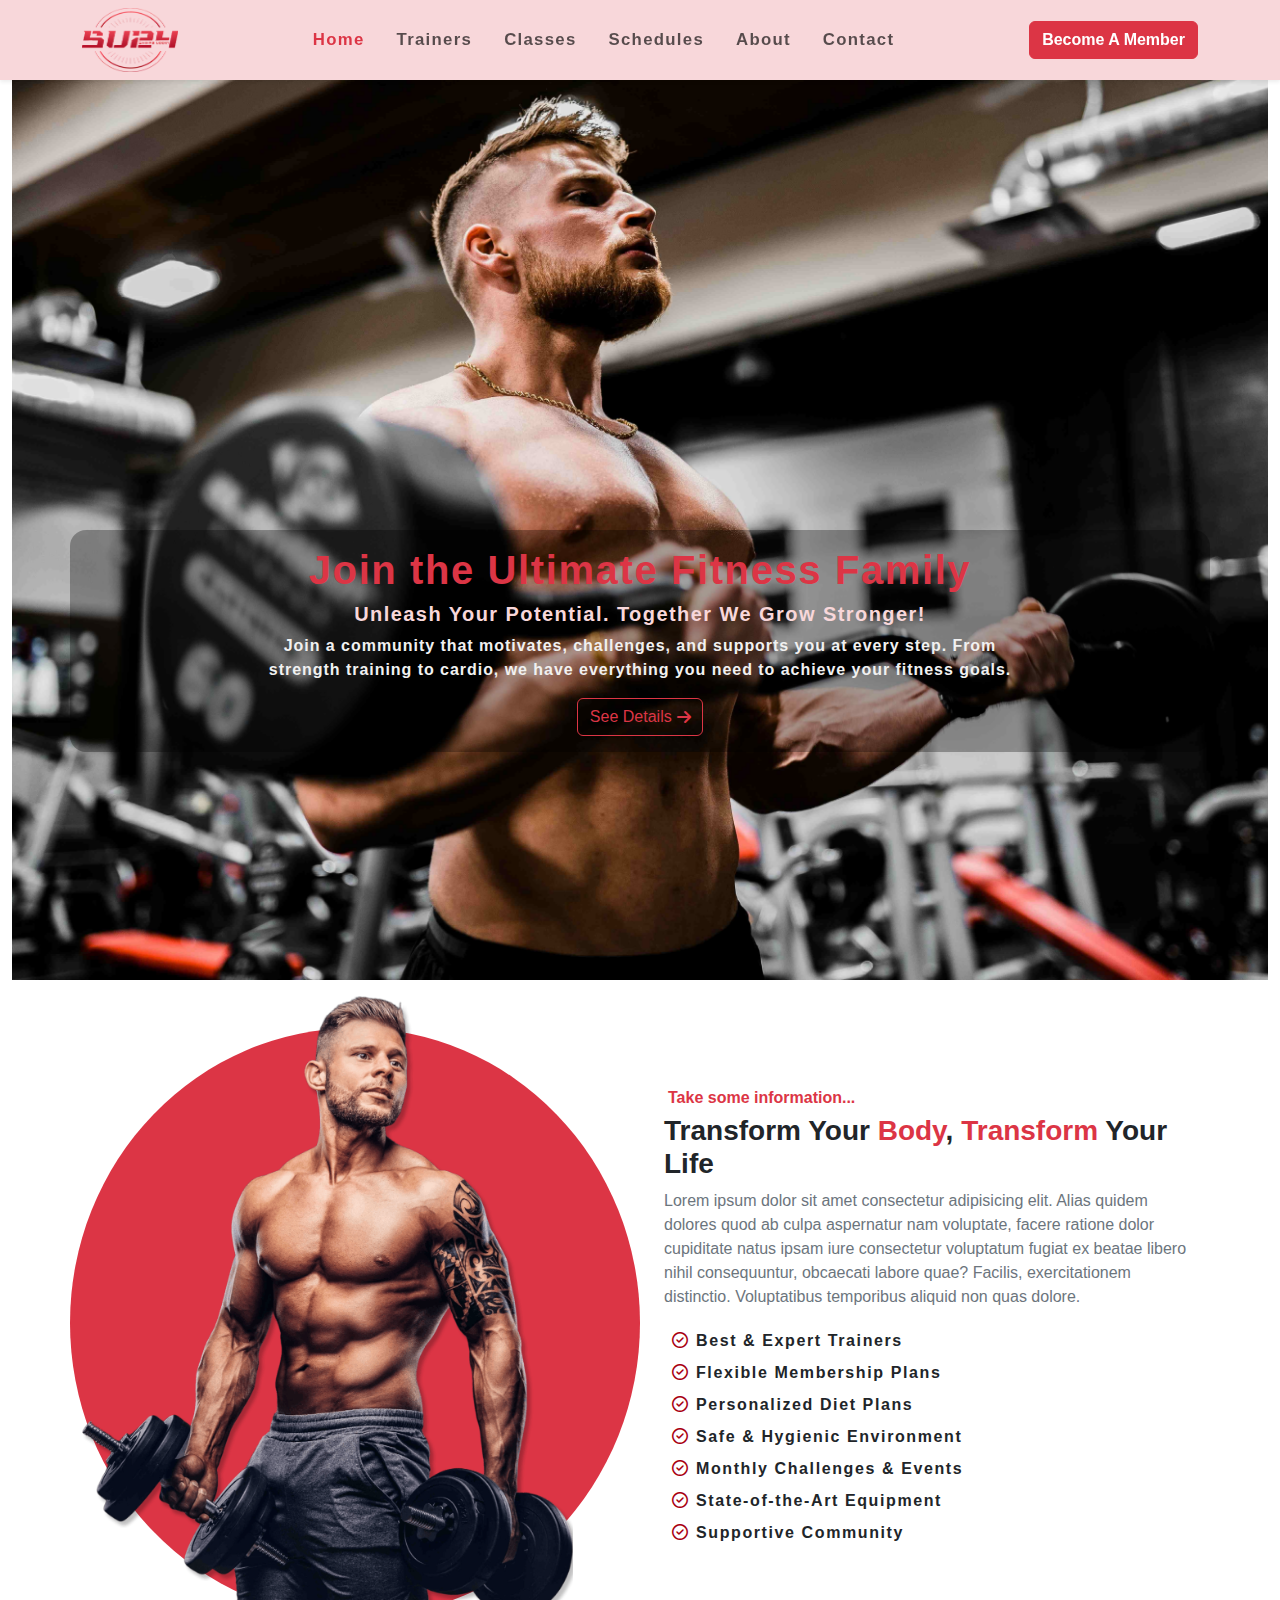
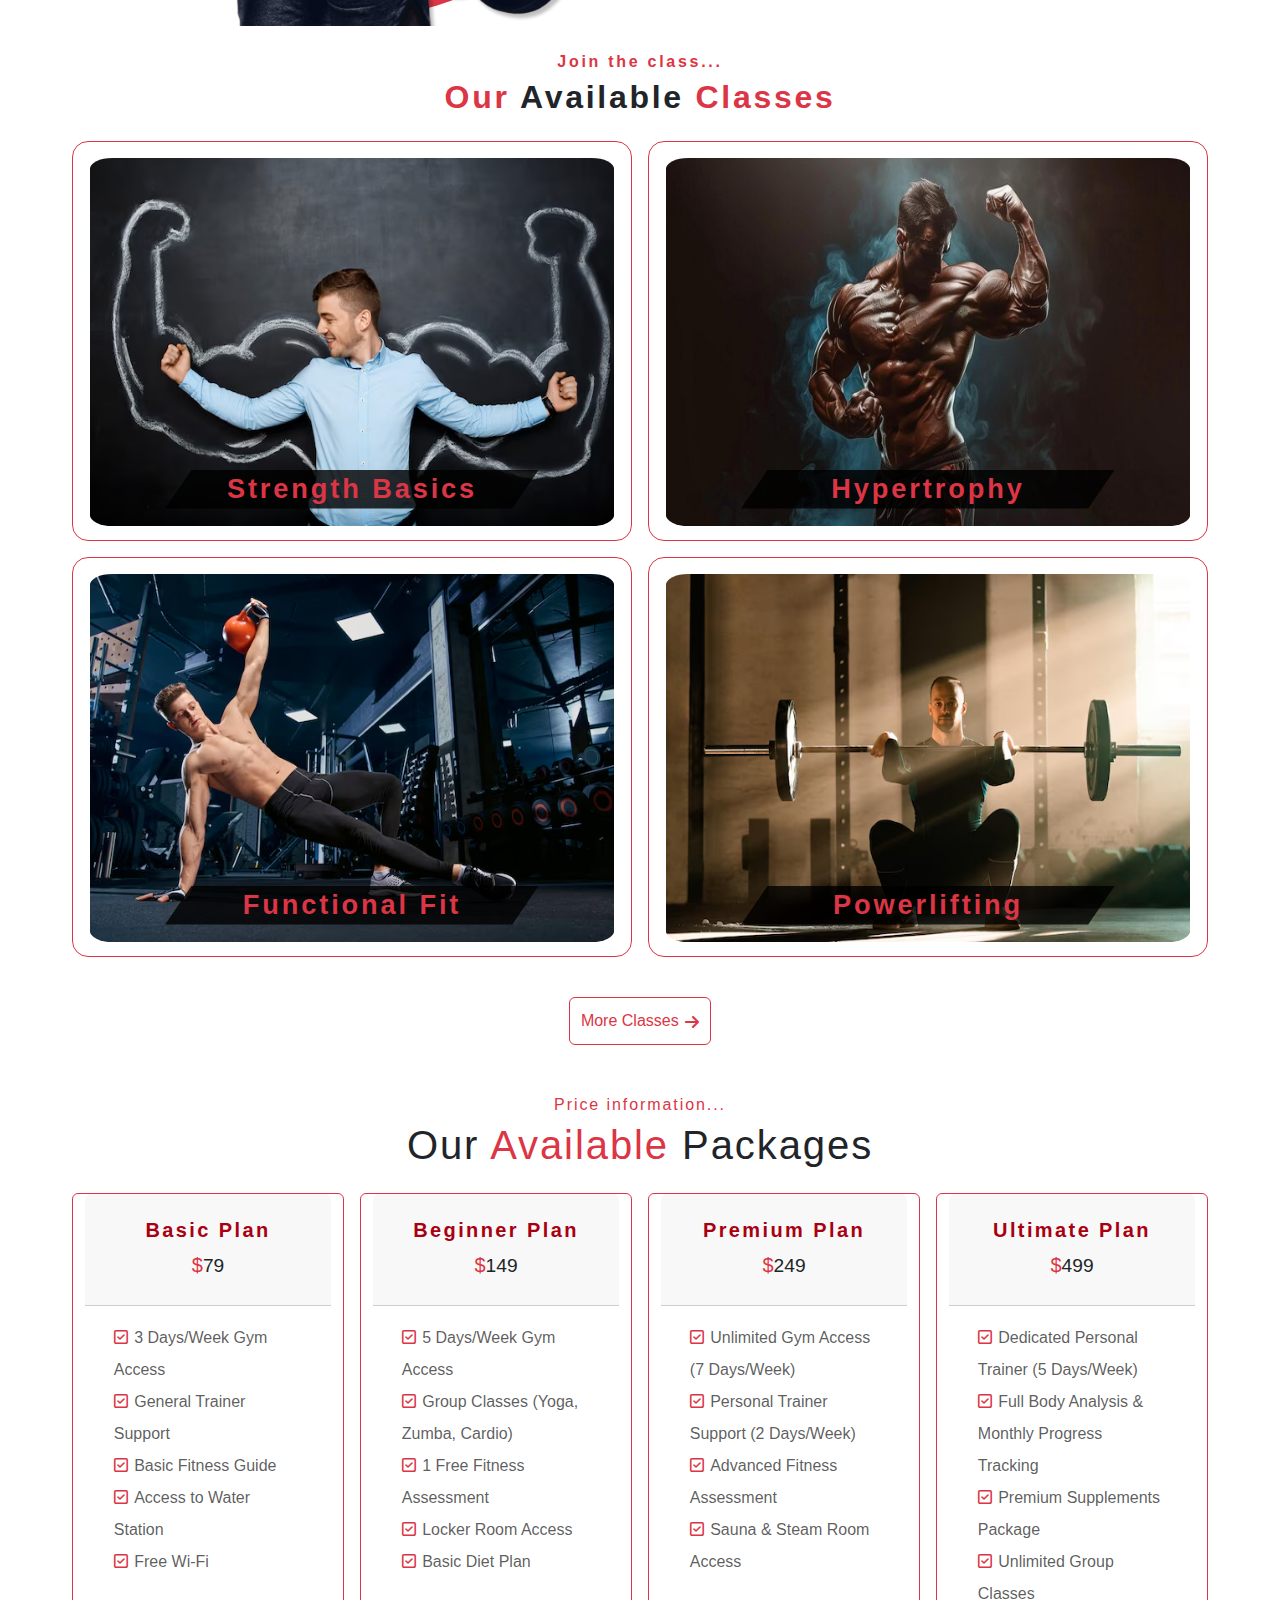
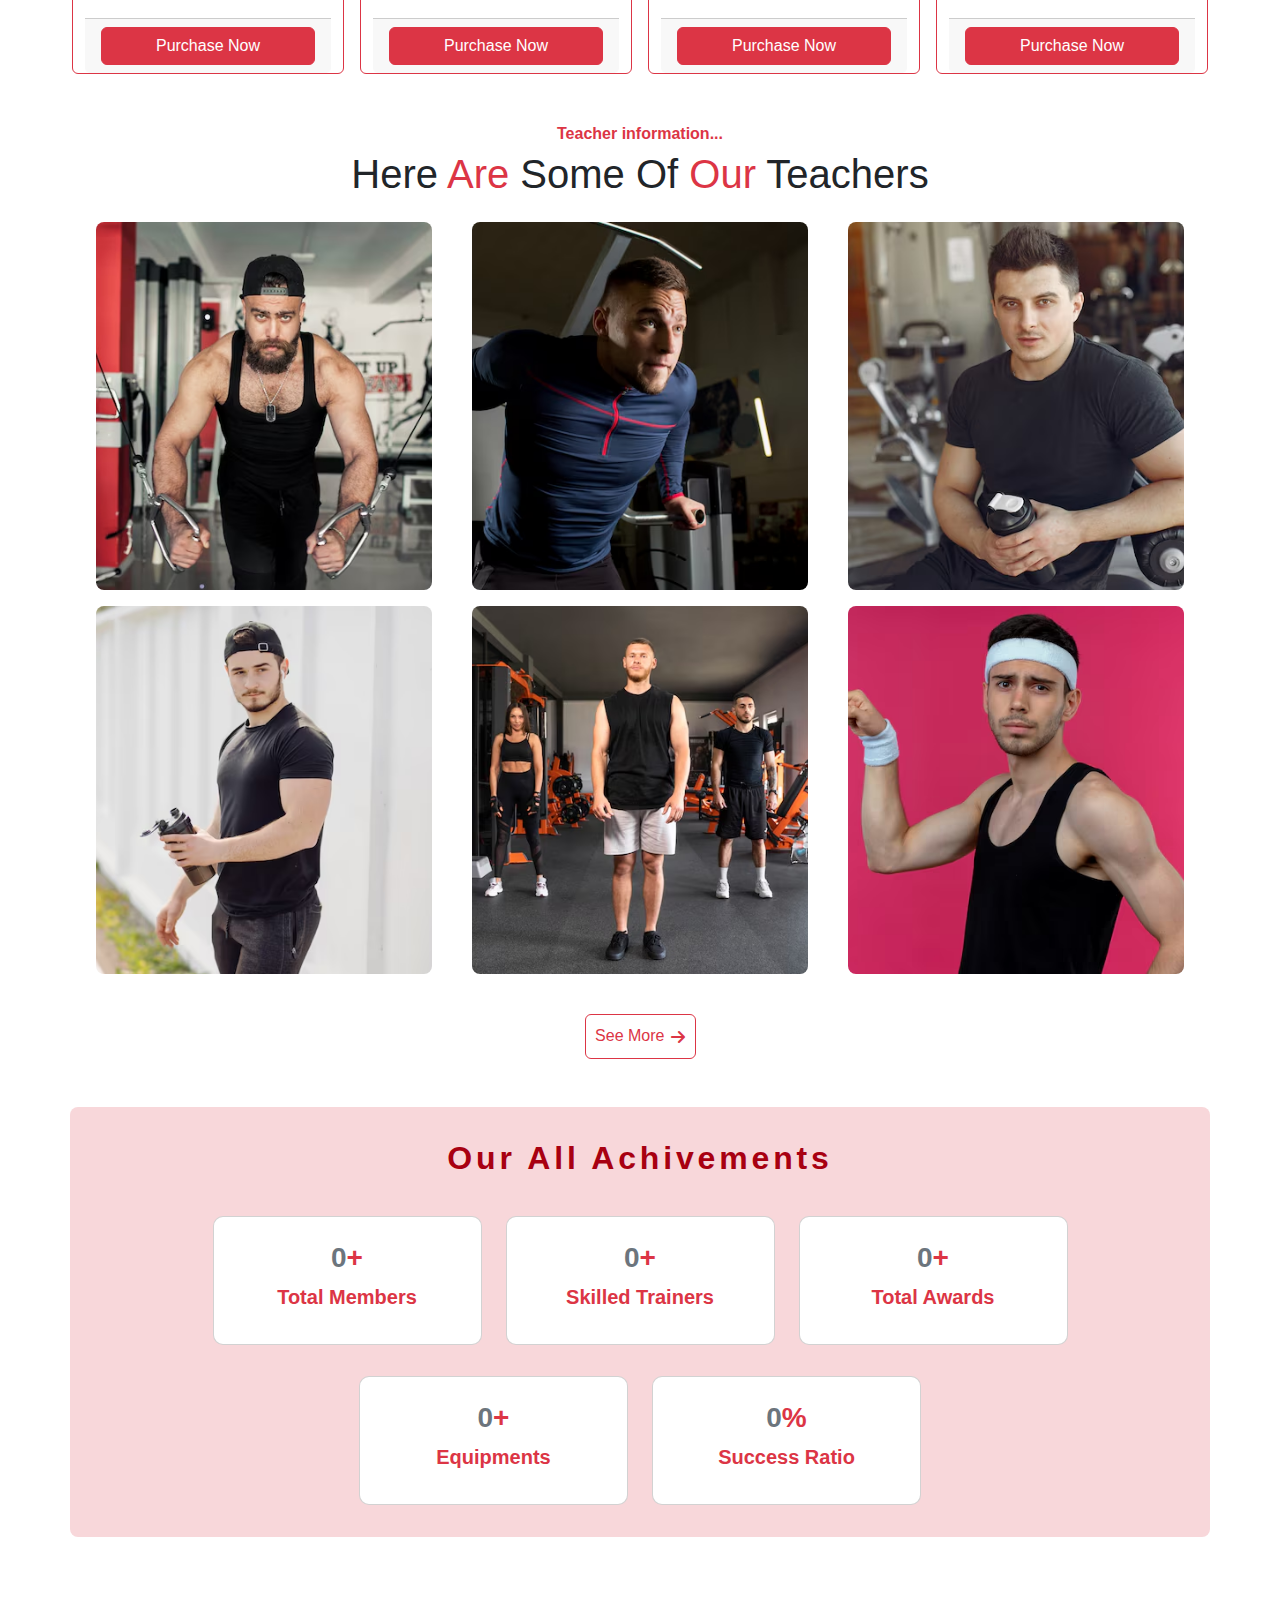
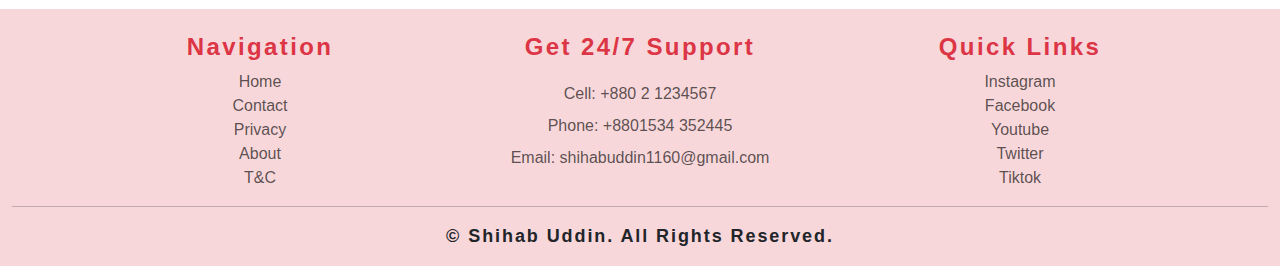
<file: index.html>
<!DOCTYPE html>
<html lang="en">

<head>
    <meta charset="UTF-8">
    <meta name="viewport" content="width=device-width, initial-scale=1.0">
    <title>Gym And Fitness Web Template</title>
    <!-- favicon -->
    <link rel="icon" href="assets/img/favicon/favicon-red.png">
    <!-- bootstrap css -->
    <link rel="stylesheet" href="assets/css/bootstrap.css">
    <!-- fontawesome -->
    <link rel="stylesheet" href="https://cdnjs.cloudflare.com/ajax/libs/font-awesome/6.7.2/css/all.min.css">
    <!-- my style  -->
    <link rel="stylesheet" href="assets/css/style.css">
    <!-- my responsive style  -->
    <link rel="stylesheet" href="assets/css/responsive.css">
</head>

<body>

    <!-- Navbar -->

    <header class="main-nav container-fluid">
        <nav class="navbar navbar-expand-lg fixed-top shadow-sm text-center bg-danger-subtle text-secondary">
            <div class="container">
                <!-- brand logo -->
                <div class="brand">
                    <a href="index.html">
                        <img src="assets/img/logo/logo-red.png" alt="" class="logo img-fluid"
                            style="height: 4rem; width: 6rem;">
                    </a>
                </div>
                <!-- toggle button  -->
                <button class="navbar-toggler" type="button" data-bs-target="#navbar" data-bs-toggle="collapse">
                    <i class="fa-solid fa-bars"></i>
                </button>
                <!-- toggle collapse  -->
                <div class="collapse navbar-collapse" id="navbar">
                    <ul class="navbar-nav mx-auto gap-3">
                        <li class="nav-item">
                            <a href="index.html" class="nav-link fw-bold active">Home</a>
                        </li>
                        <li class="nav-item">
                            <a href="trainers.html" class="nav-link fw-bold">Trainers</a>
                        </li>
                        <li class="nav-item">
                            <a href="classes.html" class="nav-link fw-bold">Classes</a>
                        </li>
                        <li class="nav-item">
                            <a href="schedules.html" class="nav-link fw-bold">Schedules</a>
                        </li>
                        <li class="nav-item">
                            <a href="about.html" class="nav-link fw-bold">About</a>
                        </li>
                        <li class="nav-item">
                            <a href="contact.html" class="nav-link fw-bold">Contact</a>
                        </li>
                    </ul>
                    <!-- membership button  -->
                    <div class="button">
                        <a href="#" class="btn btn-danger fw-bold">Become A Member</a>
                    </div>
                </div>
            </div>
        </nav>
    </header>

    <!-- Welcome Section  -->

    <Section class="welcome container-fluid">
        <div class="image">
            <img class="img-fluid" src="assets/img/welcome/image.jpg" alt="">
        </div>
        <div class="content container text-center">
            <h1 class="title">Join the Ultimate Fitness Family</h1>
            <h5 class="subtitle">Unleash Your Potential. Together We Grow Stronger!</h5>
            <p class="description">Join a community that motivates, challenges, and supports you at every step. From
                strength training to cardio, we have everything you need to achieve your fitness goals.</p>
            <div class="button">
                <a href="#" class="btn btn-outline-danger">See Details <i class="fa-solid fa-arrow-right"></i></a>
            </div>
        </div>
    </Section>

    <!-- info section  -->

    <section class="info">
        <div class="container">
            <div class="row align-items-center ">
                <div class="image col-lg-6">
                    <img src="assets/img/info/info.png" alt="" class="img-fluid">
                </div>
                <div class="content col-lg-6 ps-4">
                    <p class="subtitle text-danger fw-bold m-1">Take some information...</p>
                    <h3 class="title fw-bold">Transform Your <span class="text-danger">Body</span>,<span
                            class="text-danger"> Transform</span> Your Life</h3>
                    <p class="description text-secondary">Lorem ipsum dolor sit amet consectetur adipisicing elit. Alias
                        quidem dolores quod ab culpa aspernatur nam voluptate, facere ratione dolor cupiditate natus
                        ipsam iure consectetur voluptatum fugiat ex beatae libero nihil consequuntur, obcaecati labore
                        quae? Facilis, exercitationem distinctio. Voluptatibus temporibus aliquid non quas dolore.</p>
                    <div class="list-area">
                        <ul class="list ps-2">
                            <li class="list-item"><i class="fa-regular fa-circle-check"></i>Best & Expert Trainers</li>
                            <li class="list-item"><i class="fa-regular fa-circle-check"></i>Flexible Membership Plans
                            </li>
                            <li class="list-item"><i class="fa-regular fa-circle-check"></i>Personalized Diet Plans</li>
                            <li class="list-item"><i class="fa-regular fa-circle-check"></i>Safe & Hygienic Environment
                            </li>
                            <li class="list-item"><i class="fa-regular fa-circle-check"></i>Monthly Challenges & Events
                            </li>
                            <li class="list-item"><i class="fa-regular fa-circle-check"></i>State-of-the-Art Equipment
                            </li>
                            <li class="list-item"><i class="fa-regular fa-circle-check"></i>Supportive Community</li>
                        </ul>
                    </div>
                </div>
            </div>
        </div>
    </section>

    <!-- Classes Section -->

    <section class="classes container mb-5 text-center">
        <p class="subtitle m-1 fw-bold text-danger">Join the class...</p>
        <h2 class="title fw-bold mb-4"><span class="text-danger">Our</span> Available <span
                class="text-danger">Classes</span></h2>
        <div class="row justify-content-center text-center gap-3">
            <div class="box col-lg-5">
                <img class="img-fluid" src="assets/img/classes/image1.png" alt="">
                <h5 class="name">Strength Basics</h5>
            </div>
            <div class="box col-lg-5">
                <img class="img-fluid" src="assets/img/classes/image2.png" alt="">
                <h5 class="name">Hypertrophy</h5>
            </div>
            <div class="box col-lg-5">
                <img class="img-fluid" src="assets/img/classes/image3.png" alt="">
                <h5 class="name">Functional Fit</h5>
            </div>
            <div class="box col-lg-5">
                <img class="img-fluid" src="assets/img/classes/image4.png" alt="">
                <h5 class="name">Powerlifting</h5>
            </div>
            <div class="button mt-4">
                <a href="classes.html" class="btn btn-outline-danger">More Classes <i
                        class="fa-solid fa-arrow-right"></i></a>
            </div>
        </div>
    </section>

    <!-- price section -->

    <section class="price container">
        <p class="subtitle text-danger text-center m-1">Price information...</p>
        <h1 class="title text-center mb-4">Our <span class="text-danger">Available</span> Packages</h1>
        <div class="row justify-content-center gap-3">
            <div class="card col-lg-2">
                <div class="card-header text-center">
                    <h5 class="title">Basic Plan</h5>
                    <p class="amount"><span class="text-danger fs-5">$</span>79</p>
                </div>
                <div class="card-body">
                    <ul class="list">
                        <li class="list-item"><i class="fa-regular fa-square-check"></i>3 Days/Week Gym Access</li>
                        <li class="list-item"><i class="fa-regular fa-square-check"></i>General Trainer Support</li>
                        <li class="list-item"><i class="fa-regular fa-square-check"></i>Basic Fitness Guide</li>
                        <li class="list-item"><i class="fa-regular fa-square-check"></i>Access to Water Station</li>
                        <li class="list-item"><i class="fa-regular fa-square-check"></i>Free Wi-Fi</li>
                    </ul>
                </div>
                <div class="card-footer">
                    <a href="#" class="btn btn-danger d-flex">Purchase Now</a>
                </div>
            </div>
            <div class="card col-lg-2">
                <div class="card-header text-center">
                    <h5 class="title">Beginner Plan</h5>
                    <p class="amount"><span class="text-danger fs-5">$</span>149</p>
                </div>
                <div class="card-body">
                    <ul class="list">
                        <li class="list-item"><i class="fa-regular fa-square-check"></i>5 Days/Week Gym Access</li>
                        <li class="list-item"><i class="fa-regular fa-square-check"></i>Group Classes (Yoga, Zumba,
                            Cardio)</li>
                        <li class="list-item"><i class="fa-regular fa-square-check"></i>1 Free Fitness Assessment</li>
                        <li class="list-item"><i class="fa-regular fa-square-check"></i>Locker Room Access</li>
                        <li class="list-item"><i class="fa-regular fa-square-check"></i>Basic Diet Plan</li>
                    </ul>
                </div>
                <div class="card-footer">
                    <a href="#" class="btn btn-danger d-flex">Purchase Now</a>
                </div>
            </div>
            <div class="card col-lg-2">
                <div class="card-header text-center">
                    <h5 class="title">Premium Plan</h5>
                    <p class="amount"><span class="text-danger fs-5">$</span>249</p>
                </div>
                <div class="card-body">
                    <ul class="list">
                        <li class="list-item"><i class="fa-regular fa-square-check"></i>Unlimited Gym Access (7
                            Days/Week)</li>
                        <li class="list-item"><i class="fa-regular fa-square-check"></i>Personal Trainer Support (2
                            Days/Week)</li>
                        <li class="list-item"><i class="fa-regular fa-square-check"></i>Advanced Fitness Assessment</li>
                        <li class="list-item"><i class="fa-regular fa-square-check"></i>Sauna & Steam Room Access</li>
                    </ul>
                </div>
                <div class="card-footer">
                    <a href="#" class="btn btn-danger d-flex">Purchase Now</a>
                </div>
            </div>
            <div class="card col-lg-2">
                <div class="card-header text-center">
                    <h5 class="title">Ultimate Plan</h5>
                    <p class="amount"><span class="text-danger fs-5">$</span>499</p>
                </div>
                <div class="card-body">
                    <ul class="list">
                        <li class="list-item"><i class="fa-regular fa-square-check"></i>Dedicated Personal Trainer (5
                            Days/Week)
                        </li>
                        <li class="list-item"><i class="fa-regular fa-square-check"></i>Full Body Analysis & Monthly
                            Progress Tracking
                        </li>
                        <li class="list-item"><i class="fa-regular fa-square-check"></i>Premium Supplements Package</li>
                        <li class="list-item"><i class="fa-regular fa-square-check"></i>Unlimited Group Classes</li>
                    </ul>
                </div>
                <div class="card-footer">
                    <a href="#" class="btn btn-danger d-flex">Purchase Now</a>
                </div>
            </div>
        </div>
    </section>

    <!-- Trainer Section -->

    <section class="trainer container mt-5">
        <p class="subtitle text-danger fw-bold text-center mb-1">Teacher information...</p>
        <h1 class="title text-center mb-4">Here <sapn class="text-danger">Are</sapn> Some  Of <span class="text-danger">Our</span> Teachers</h1>
        <div class="row justify-content-center text-center gap-3">
            <div class="box col-lg-3">
                <img src="assets/img/trainers/image1.png" alt="" class="img-fluid rounded-3">
                <div class="content">
                    <h5 class="name">John Week</h5>
                    <div class="social-links">
                        <a href="#" class="link"><i class="fa-brands fa-square-facebook text-primary fa-2x"></i></a>
                        <a href="#" class="link"><i class="fa-brands fa-square-instagram text-danger fa-2x"></i></a>
                        <a href="#" class="link"><i class="fa-brands fa-square-twitter text-info fa-2x"></i></a>
                    </div>
                </div>
            </div>
            <div class="box col-lg-3">
                <img src="assets/img/trainers/image2.png" alt="" class="img-fluid rounded-3">
                <div class="content">
                    <h5 class="name">Rohsan Rony</h5>
                    <div class="social-links">
                        <a href="#" class="link"><i class="fa-brands fa-square-facebook text-primary fa-2x"></i></a>
                        <a href="#" class="link"><i class="fa-brands fa-square-instagram text-danger fa-2x"></i></a>
                        <a href="#" class="link"><i class="fa-brands fa-square-twitter text-info fa-2x"></i></a>
                    </div>
                </div>
            </div>
            <div class="box col-lg-3">
                <img src="assets/img/trainers/image3.png" alt="" class="img-fluid rounded-3">
                <div class="content">
                    <h5 class="name">Darwie Deen</h5>
                    <div class="social-links">
                        <a href="#" class="link"><i class="fa-brands fa-square-facebook text-primary fa-2x"></i></a>
                        <a href="#" class="link"><i class="fa-brands fa-square-instagram text-danger fa-2x"></i></a>
                        <a href="#" class="link"><i class="fa-brands fa-square-twitter text-info fa-2x"></i></a>
                    </div>
                </div>
            </div>
            <div class="box col-lg-3">
                <img src="assets/img/trainers/image4.png" alt="" class="img-fluid rounded-3">
                <div class="content">
                    <h5 class="name">Bery Watt</h5>
                    <div class="social-links">
                        <a href="#" class="link"><i class="fa-brands fa-square-facebook text-primary fa-2x"></i></a>
                        <a href="#" class="link"><i class="fa-brands fa-square-instagram text-danger fa-2x"></i></a>
                        <a href="#" class="link"><i class="fa-brands fa-square-twitter text-info fa-2x"></i></a>
                    </div>
                </div>
            </div>
            <div class="box col-lg-3">
                <img src="assets/img/trainers/image5.png" alt="" class="img-fluid rounded-3">
                <div class="content">
                    <h5 class="name">Henry Bell</h5>
                    <div class="social-links">
                        <a href="#" class="link"><i class="fa-brands fa-square-facebook text-primary fa-2x"></i></a>
                        <a href="#" class="link"><i class="fa-brands fa-square-instagram text-danger fa-2x"></i></a>
                        <a href="#" class="link"><i class="fa-brands fa-square-twitter text-info fa-2x"></i></a>
                    </div>
                </div>
            </div>
            <div class="box col-lg-3">
                <img src="assets/img/trainers/image6.png" alt="" class="img-fluid rounded-3">
                <div class="content">
                    <h5 class="name">Odin Mack</h5>
                    <div class="social-links">
                        <a href="#" class="link"><i class="fa-brands fa-square-facebook text-primary fa-2x"></i></a>
                        <a href="#" class="link"><i class="fa-brands fa-square-instagram text-danger fa-2x"></i></a>
                        <a href="#" class="link"><i class="fa-brands fa-square-twitter text-info fa-2x"></i></a>
                    </div>
                </div>
            </div>
            <div class="button text-center mt-4">
                <a href="trainers.html" class="btn btn-outline-danger">See More <i class="fa-solid fa-arrow-right"></i></a>
            </div>
        </div>
    </section>

    <!-- Achivements Section  -->

    <section class="achivement-counter mt-5">
        <div class="container">
            <div class="row gap-4 justify-content-center">
                <h2 class="title text-center">Our All Achivements</h2>
                <div class="card col-lg-3 text-center">
                    <div class="counter-box">
                        <h3 class="text-danger"><span class="counter text-secondary" data-targert="4200">0</span>+</h3>
                        <p class="text-danger fw-bold fs-5">Total Members</p>
                    </div>
                </div>
                <div class="card col-lg-3 text-center">
                    <div class="counter-box">
                        <h3 class="text-danger"><span class="counter text-secondary" data-targert="60">0</span>+</h3>
                        <p class="text-danger fw-bold fs-5">Skilled Trainers</p>
                    </div>
                </div>
                <div class="card col-lg-3 text-center">
                    <div class="counter-box">
                        <h3 class="text-danger"><span class="counter text-secondary" data-targert="300">0</span>+</h3>
                        <p class="text-danger fw-bold fs-5">Total Awards</p>
                    </div>
                </div>
                <div class="card col-lg-3 text-center">
                    <div class="counter-box">
                        <h3 class="text-danger"><span class="counter text-secondary" data-targert="143">0</span>+</h3>
                        <p class="text-danger fw-bold fs-5">Equipments</p>
                    </div>
                </div>
                <div class="card col-lg-3 text-center">
                    <div class="counter-box">
                        <h3 class="text-danger"><span class="counter text-secondary" data-targert="93">0</span>%</h3>
                        <p class="text-danger fw-bold fs-5">Success Ratio</p>
                    </div>
                </div>
            </div>
        </div>
    </section>

    <!-- footer section -->

    <footer class="main-footer container-fluid bg-danger-subtle">
        <div class="container">
            <div class="row justify-content-around text-center">
                <div class="navigation col-md-4">
                    <h4 class="title">Navigation</h4>
                    <ul class="nav flex-column">
                        <li class="nav-item"><a href="index.html" class="nav-link">Home</a></li>
                        <li class="nav-item"><a href="contact.html" class="nav-link">Contact</a></li>
                        <li class="nav-item"><a href="#" class="nav-link">Privacy</a></li>
                        <li class="nav-item"><a href="about.html" class="nav-link">About</a></li>
                        <li class="nav-item"><a href="#" class="nav-link">T&C</a></li>
                    </ul>
                </div>
                <div class="support col-md-4">
                    <h4 class="title mb-4">Get 24/7 Support</h4>
                    <p><span class="telephone">Cell:</span> +880 2 1234567</p>
                    <p><span class="phone">Phone:</span> +8801534 352445</p>
                    <p><span class="email">Email:</span> shihabuddin1160@gmail.com</p>
                </div>
                <div class="social-media col-md-4">
                    <h4 class="title">Quick Links</h4>
                    <ul class="nav flex-column">
                        <li class="nav-item"><a href="#" class="nav-link">Instagram</a></li>
                        <li class="nav-item"><a href="#" class="nav-link">Facebook</a></li>
                        <li class="nav-item"><a href="#" class="nav-link">Youtube</a></li>
                        <li class="nav-item"><a href="#" class="nav-link">Twitter</a></li>
                        <li class="nav-item"><a href="#" class="nav-link">Tiktok</a></li>
                    </ul>
                </div>
            </div>
        </div>
        <hr class="divider">
        <div class="copyright-area d-flex justify-content-center">
            <p class="copyright">&copy; Shihab Uddin. All Rights Reserved.</p>
        </div>
    </footer>


    <!-- my javascript -->
    <script src="assets/js/main.js"></script>
    <!-- bootstrap javascript -->
    <script src="assets/js/bootstrap.js"></script>
</body>

</html>
</file>
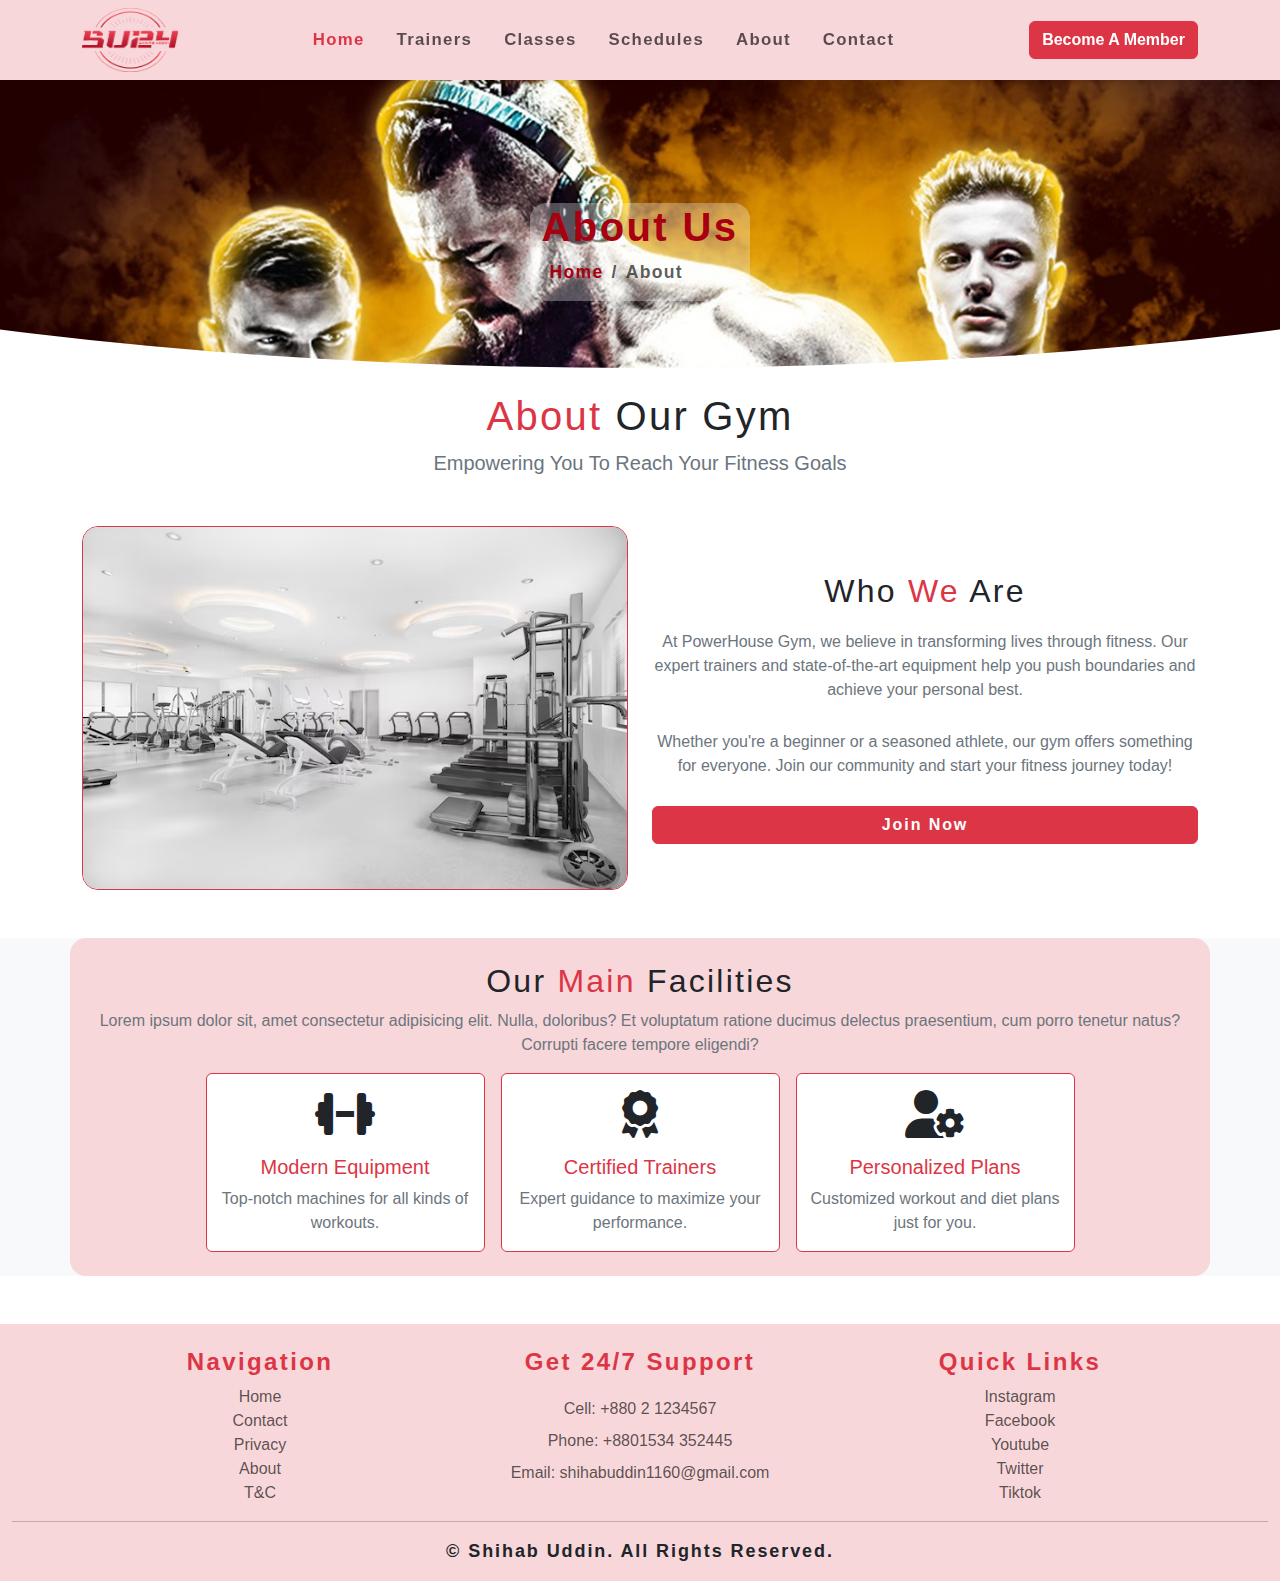
<file: about.html>
<!DOCTYPE html>
<html lang="en">

<head>
    <meta charset="UTF-8">
    <meta name="viewport" content="width=device-width, initial-scale=1.0">
    <title>Gym And Fitness Web Template</title>
    <!-- favicon -->
    <link rel="icon" href="assets/img/favicon/favicon-red.png">
    <!-- bootstrap css -->
    <link rel="stylesheet" href="assets/css/bootstrap.css">
    <!-- fontawesome -->
    <link rel="stylesheet" href="https://cdnjs.cloudflare.com/ajax/libs/font-awesome/6.7.2/css/all.min.css">
    <!-- my style  -->
    <link rel="stylesheet" href="assets/css/style.css">
    <!-- my responsive style  -->
    <link rel="stylesheet" href="assets/css/responsive.css">
</head>

<body>

    <!-- Navbar -->

    <header class="main-nav container-fluid">
        <nav class="navbar navbar-expand-lg fixed-top shadow-sm text-center bg-danger-subtle text-secondary">
            <div class="container">
                <!-- brand logo -->
                <div class="brand">
                    <a href="index.html">
                        <img src="assets/img/logo/logo-red.png" alt="" class="logo img-fluid"
                            style="height: 4rem; width: 6rem;">
                    </a>
                </div>
                <!-- toggle button  -->
                <button class="navbar-toggler" type="button" data-bs-target="#navbar" data-bs-toggle="collapse">
                    <i class="fa-solid fa-bars"></i>
                </button>
                <!-- toggle collapse  -->
                <div class="collapse navbar-collapse" id="navbar">
                    <ul class="navbar-nav mx-auto gap-3">
                        <li class="nav-item">
                            <a href="index.html" class="nav-link fw-bold active">Home</a>
                        </li>
                        <li class="nav-item">
                            <a href="trainers.html" class="nav-link fw-bold">Trainers</a>
                        </li>
                        <li class="nav-item">
                            <a href="classes.html" class="nav-link fw-bold">Classes</a>
                        </li>
                        <li class="nav-item">
                            <a href="schedules.html" class="nav-link fw-bold">Schedules</a>
                        </li>
                        <li class="nav-item">
                            <a href="about.html" class="nav-link fw-bold">About</a>
                        </li>
                        <li class="nav-item">
                            <a href="contact.html" class="nav-link fw-bold">Contact</a>
                        </li>
                    </ul>
                    <!-- membership button  -->
                    <div class="button">
                        <a href="#" class="btn btn-danger fw-bold">Become A Member</a>
                    </div>
                </div>
            </div>
        </nav>
    </header>

    <!-- header  -->

    <section class="header container-fluid">
        <div class="row">
            <nav class="container">
                <h1 class="title">About Us</h1>
                <ol class="breadcrumb">
                    <li class="breadcrumb-item"><a href="index.html">Home</a></li>
                    <li class="breadcrumb-item active">About</li>
                </ol>
            </nav>
        </div>
    </section>

    <!-- About Us Section -->
    <section class="about">
        <div class="container text-center">
            <h1 class="title mt-4">
                <sapn class="text-danger">About</sapn> Our Gym
            </h1>
            <p class="subtitle lead text-secondary mb-5">Empowering You To Reach Your Fitness Goals</p>
            <div class="row align-items-center">
                <div class="image col-lg-6">
                    <img src="assets/img/about/image.png" alt="Gym Image" class="img-fluid rounded-4">
                </div>
                <div class="content col-lg-6">
                    <h2 class="title">Who <span class="text-danger">We</span> Are</h2>
                    <p class="description text-secondary">At PowerHouse Gym, we believe in transforming lives
                        through fitness.
                        Our expert trainers and state-of-the-art equipment help you push boundaries and achieve your
                        personal best.</p>
                    <p class="description text-secondary">Whether you're a beginner or a seasoned athlete, our gym
                        offers something for
                        everyone. Join our community and start your fitness journey today!</p>
                    <a href="#" class="btn btn-danger">Join Now</a>
                </div>
            </div>
        </div>
    </section>

    <!-- Features Section -->
    <section class="about-feature bg-light mt-5">
        <div class="container text-center bg-danger-subtle p-4">
            <h2 class="mb-4 title">Our <span class="text-danger">Main</span> Facilities</h2>
            <p class="subtitle text-center text-secondary">Lorem ipsum dolor sit, amet consectetur adipisicing elit. Nulla, doloribus? Et voluptatum ratione ducimus delectus praesentium, cum porro tenetur natus? Corrupti facere tempore eligendi?</p>
            <div class="row justify-content-center gap-3">
                <div class="card col-md-3">
                    <div class="icon mb-3"><i class="fa-solid fa-dumbbell fa-3x"></i></div>
                    <h5 class="text-danger">Modern Equipment</h5>
                    <p class="text-secondary">Top-notch machines for all kinds of workouts.</p>
                </div>
                <div class="card col-md-3">
                    <div class="icon mb-3"><i class="fa-solid fa-award fa-3x"></i></div>
                    <h5 class="text-danger">Certified Trainers</h5>
                    <p class="text-secondary">Expert guidance to maximize your performance.</p>
                </div>
                <div class="card col-md-3">
                    <div class="icon mb-3"><i class="fas fa-user-cog fa-3x"></i></div>
                    <h5 class="text-danger">Personalized Plans</h5>
                    <p class="text-secondary">Customized workout and diet plans just for you.</p>
                </div>
            </div>
        </div>
    </section>



    <!-- footer section -->

    <footer class="main-footer container-fluid bg-danger-subtle">
        <div class="container">
            <div class="row justify-content-around text-center">
                <div class="navigation col-md-4">
                    <h4 class="title">Navigation</h4>
                    <ul class="nav flex-column">
                        <li class="nav-item"><a href="index.html" class="nav-link">Home</a></li>
                        <li class="nav-item"><a href="contact.html" class="nav-link">Contact</a></li>
                        <li class="nav-item"><a href="#" class="nav-link">Privacy</a></li>
                        <li class="nav-item"><a href="about.html" class="nav-link">About</a></li>
                        <li class="nav-item"><a href="#" class="nav-link">T&C</a></li>
                    </ul>
                </div>
                <div class="support col-md-4">
                    <h4 class="title mb-4">Get 24/7 Support</h4>
                    <p><span class="telephone">Cell:</span> +880 2 1234567</p>
                    <p><span class="phone">Phone:</span> +8801534 352445</p>
                    <p><span class="email">Email:</span> shihabuddin1160@gmail.com</p>
                </div>
                <div class="social-media col-md-4">
                    <h4 class="title">Quick Links</h4>
                    <ul class="nav flex-column">
                        <li class="nav-item"><a href="#" class="nav-link">Instagram</a></li>
                        <li class="nav-item"><a href="#" class="nav-link">Facebook</a></li>
                        <li class="nav-item"><a href="#" class="nav-link">Youtube</a></li>
                        <li class="nav-item"><a href="#" class="nav-link">Twitter</a></li>
                        <li class="nav-item"><a href="#" class="nav-link">Tiktok</a></li>
                    </ul>
                </div>
            </div>
        </div>
        <hr class="divider">
        <div class="copyright-area d-flex justify-content-center">
            <p class="copyright">&copy; Shihab Uddin. All Rights Reserved.</p>
        </div>
    </footer>


    <!-- my javascript -->
    <script src="assets/js/main.js"></script>
    <!-- bootstrap javascript -->
    <script src="assets/js/bootstrap.js"></script>
</body>

</html>
</file>
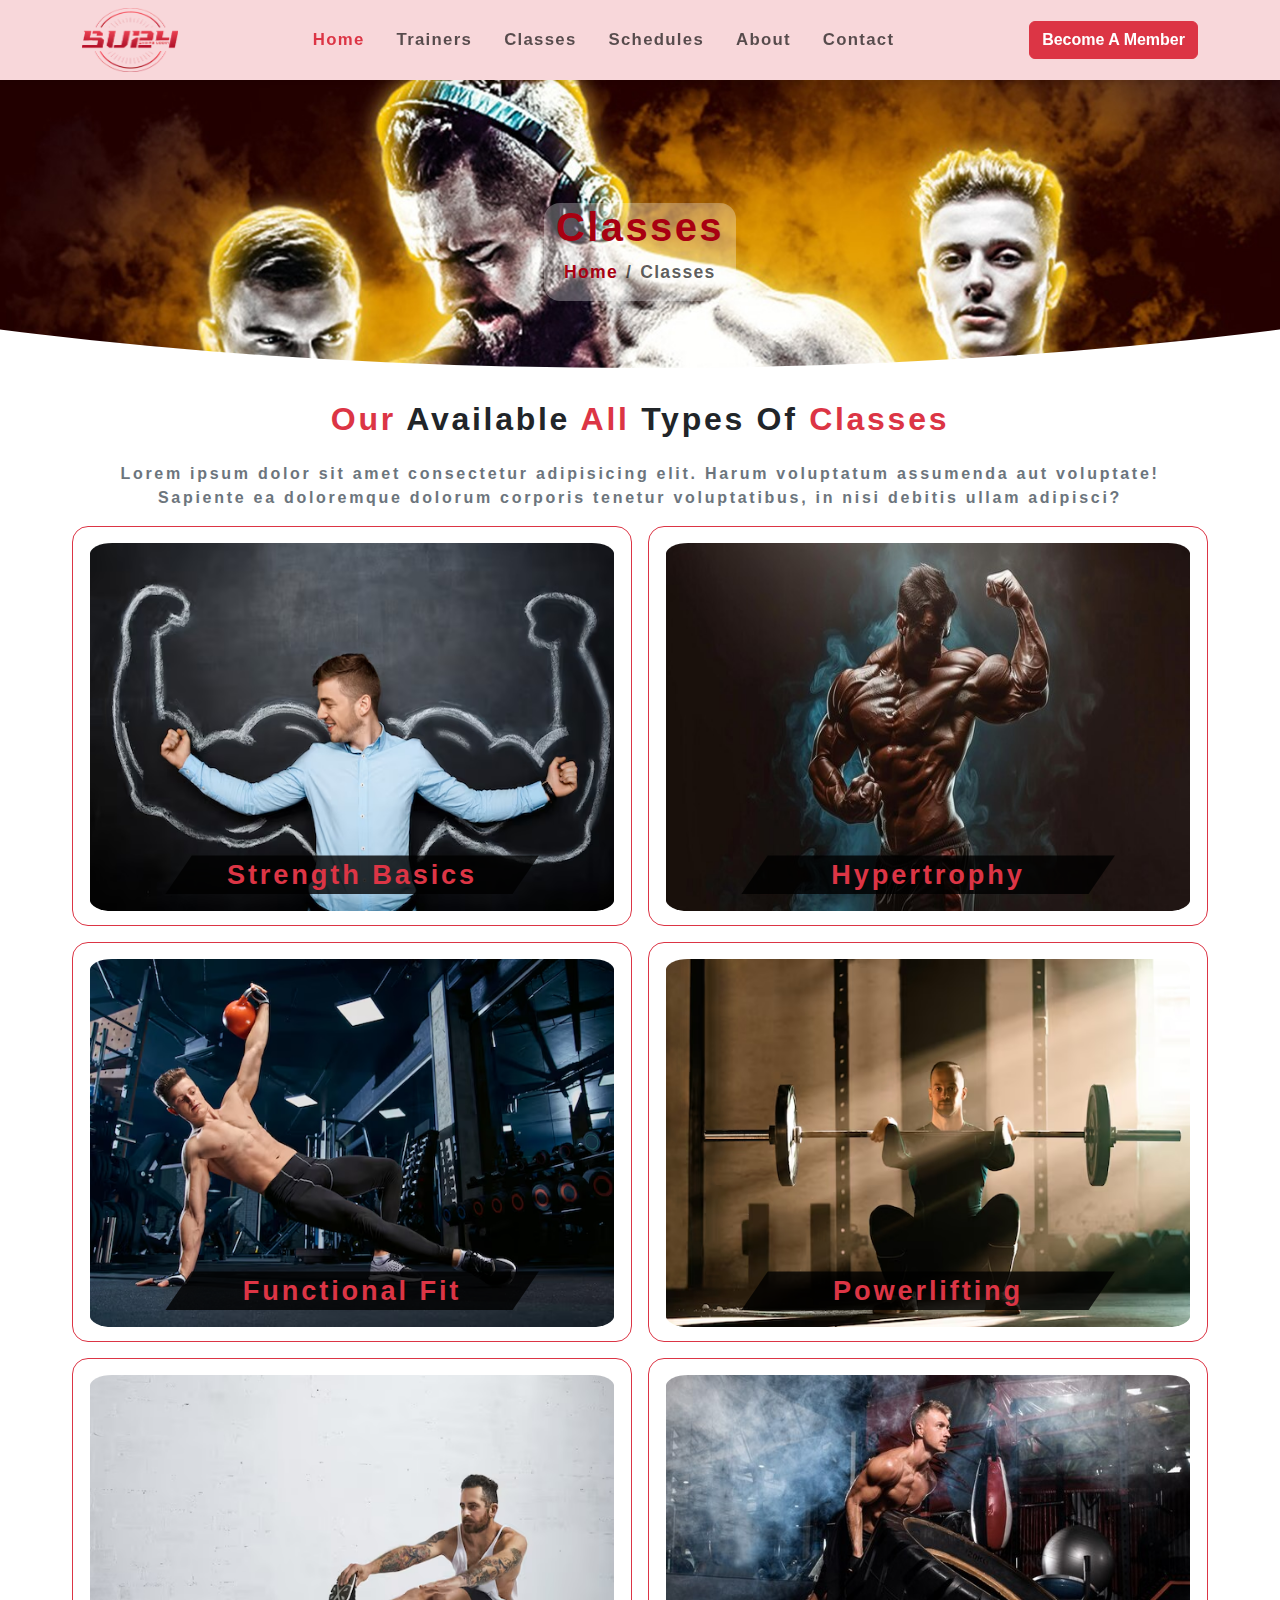
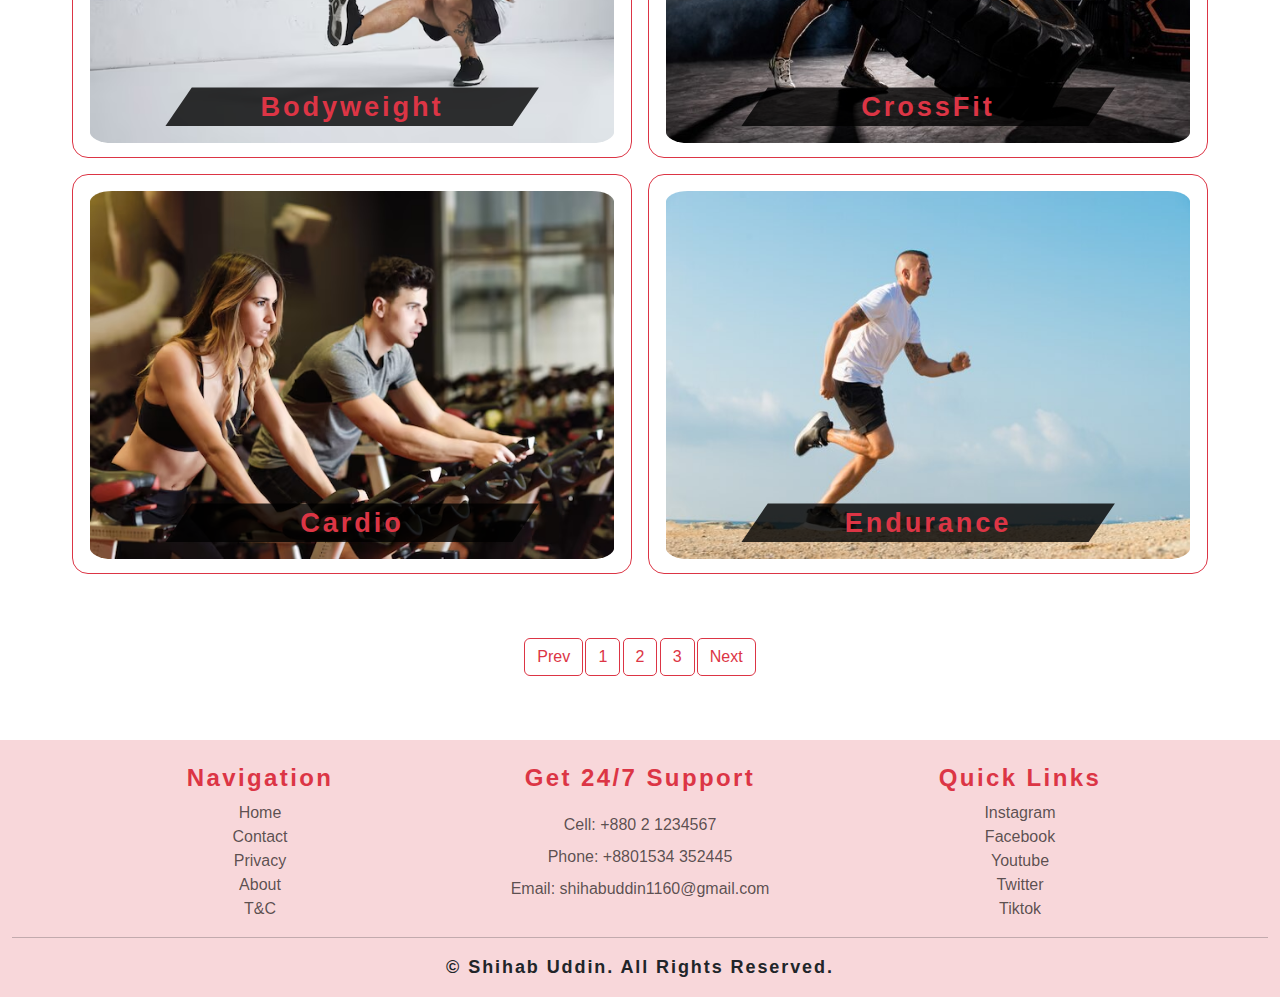
<file: classes.html>
<!DOCTYPE html>
<html lang="en">

<head>
    <meta charset="UTF-8">
    <meta name="viewport" content="width=device-width, initial-scale=1.0">
    <title>Gym And Fitness Web Template</title>
    <!-- favicon -->
    <link rel="icon" href="assets/img/favicon/favicon-red.png">
    <!-- bootstrap css -->
    <link rel="stylesheet" href="assets/css/bootstrap.css">
    <!-- fontawesome -->
    <link rel="stylesheet" href="https://cdnjs.cloudflare.com/ajax/libs/font-awesome/6.7.2/css/all.min.css">
    <!-- my style  -->
    <link rel="stylesheet" href="assets/css/style.css">
    <!-- my responsive style  -->
    <link rel="stylesheet" href="assets/css/responsive.css">
</head>

<body>

    <!-- Navbar -->

    <header class="main-nav container-fluid">
        <nav class="navbar navbar-expand-lg fixed-top shadow-sm text-center bg-danger-subtle text-secondary">
            <div class="container">
                <!-- brand logo -->
                <div class="brand">
                    <a href="index.html">
                        <img src="assets/img/logo/logo-red.png" alt="" class="logo img-fluid"
                            style="height: 4rem; width: 6rem;">
                    </a>
                </div>
                <!-- toggle button  -->
                <button class="navbar-toggler" type="button" data-bs-target="#navbar" data-bs-toggle="collapse">
                    <i class="fa-solid fa-bars"></i>
                </button>
                <!-- toggle collapse  -->
                <div class="collapse navbar-collapse" id="navbar">
                    <ul class="navbar-nav mx-auto gap-3">
                        <li class="nav-item">
                            <a href="index.html" class="nav-link fw-bold active">Home</a>
                        </li>
                        <li class="nav-item">
                            <a href="trainers.html" class="nav-link fw-bold">Trainers</a>
                        </li>
                        <li class="nav-item">
                            <a href="classes.html" class="nav-link fw-bold">Classes</a>
                        </li>
                        <li class="nav-item">
                            <a href="schedules.html" class="nav-link fw-bold">Schedules</a>
                        </li>
                        <li class="nav-item">
                            <a href="about.html" class="nav-link fw-bold">About</a>
                        </li>
                        <li class="nav-item">
                            <a href="contact.html" class="nav-link fw-bold">Contact</a>
                        </li>
                    </ul>
                    <!-- membership button  -->
                    <div class="button">
                        <a href="#" class="btn btn-danger fw-bold">Become A Member</a>
                    </div>
                </div>
            </div>
        </nav>
    </header>

    <!-- header  -->

    <section class="header container-fluid">
        <div class="row">
            <nav class="container">
                <h1 class="title">Classes</h1>
                <ol class="breadcrumb">
                    <li class="breadcrumb-item"><a href="index.html">Home</a></li>
                    <li class="breadcrumb-item active">Classes</li>
                </ol>
            </nav>
        </div>
    </section>

    <!-- Classes Section -->

    <section class="classes container mb-5 text-center">
        <h2 class="title fw-bold mb-4"><span class="text-danger">Our</span> Available <span
                class="text-danger">All</span> Types Of <span class="text-danger">Classes</span></h2>
        <p class="subtitle text-secondary fw-bold">Lorem ipsum dolor sit amet consectetur adipisicing elit. Harum
            voluptatum assumenda aut voluptate! Sapiente ea doloremque dolorum corporis tenetur voluptatibus, in nisi
            debitis ullam adipisci?</p>
        <div class="row justify-content-center text-center gap-3">
            <div class="box col-lg-5">
                <img class="img-fluid" src="assets/img/classes/image1.png" alt="">
                <h5 class="name">Strength Basics</h5>
            </div>
            <div class="box col-lg-5">
                <img class="img-fluid" src="assets/img/classes/image2.png" alt="">
                <h5 class="name">Hypertrophy</h5>
            </div>
            <div class="box col-lg-5">
                <img class="img-fluid" src="assets/img/classes/image3.png" alt="">
                <h5 class="name">Functional Fit</h5>
            </div>
            <div class="box col-lg-5">
                <img class="img-fluid" src="assets/img/classes/image4.png" alt="">
                <h5 class="name">Powerlifting</h5>
            </div>
            <div class="box col-lg-5">
                <img class="img-fluid" src="assets/img/classes/image5.png" alt="">
                <h5 class="name">Bodyweight</h5>
            </div>
            <div class="box col-lg-5">
                <img class="img-fluid" src="assets/img/classes/image6.png" alt="">
                <h5 class="name">CrossFit</h5>
            </div>
            <div class="box col-lg-5">
                <img class="img-fluid" src="assets/img/classes/image7.png" alt="">
                <h5 class="name">Cardio</h5>
            </div>
            <div class="box col-lg-5">
                <img class="img-fluid" src="assets/img/classes/image8.png" alt="">
                <h5 class="name">Endurance</h5>
            </div>
            <div class=" pagination-area mt-5">
                <ul class="pagination justify-content-center">
                    <li class="page-item"><a href="#" class="page-link">Prev</a></li>
                    <li class="page-item"><a href="#" class="page-link">1</a></li>
                    <li class="page-item"><a href="#" class="page-link">2</a></li>
                    <li class="page-item"><a href="#" class="page-link">3</a></li>
                    <li class="page-item"><a href="#" class="page-link">Next</a></li>
                </ul>
            </div>
        </div>
    </section>

    <!-- footer section -->

    <footer class="main-footer container-fluid bg-danger-subtle">
        <div class="container">
            <div class="row justify-content-around text-center">
                <div class="navigation col-md-4">
                    <h4 class="title">Navigation</h4>
                    <ul class="nav flex-column">
                        <li class="nav-item"><a href="index.html" class="nav-link">Home</a></li>
                        <li class="nav-item"><a href="contact.html" class="nav-link">Contact</a></li>
                        <li class="nav-item"><a href="#" class="nav-link">Privacy</a></li>
                        <li class="nav-item"><a href="about.html" class="nav-link">About</a></li>
                        <li class="nav-item"><a href="#" class="nav-link">T&C</a></li>
                    </ul>
                </div>
                <div class="support col-md-4">
                    <h4 class="title mb-4">Get 24/7 Support</h4>
                    <p><span class="telephone">Cell:</span> +880 2 1234567</p>
                    <p><span class="phone">Phone:</span> +8801534 352445</p>
                    <p><span class="email">Email:</span> shihabuddin1160@gmail.com</p>
                </div>
                <div class="social-media col-md-4">
                    <h4 class="title">Quick Links</h4>
                    <ul class="nav flex-column">
                        <li class="nav-item"><a href="#" class="nav-link">Instagram</a></li>
                        <li class="nav-item"><a href="#" class="nav-link">Facebook</a></li>
                        <li class="nav-item"><a href="#" class="nav-link">Youtube</a></li>
                        <li class="nav-item"><a href="#" class="nav-link">Twitter</a></li>
                        <li class="nav-item"><a href="#" class="nav-link">Tiktok</a></li>
                    </ul>
                </div>
            </div>
        </div>
        <hr class="divider">
        <div class="copyright-area d-flex justify-content-center">
            <p class="copyright">&copy; Shihab Uddin. All Rights Reserved.</p>
        </div>
    </footer>


    <!-- my javascript -->
    <script src="assets/js/main.js"></script>
    <!-- bootstrap javascript -->
    <script src="assets/js/bootstrap.js"></script>
</body>

</html>
</file>
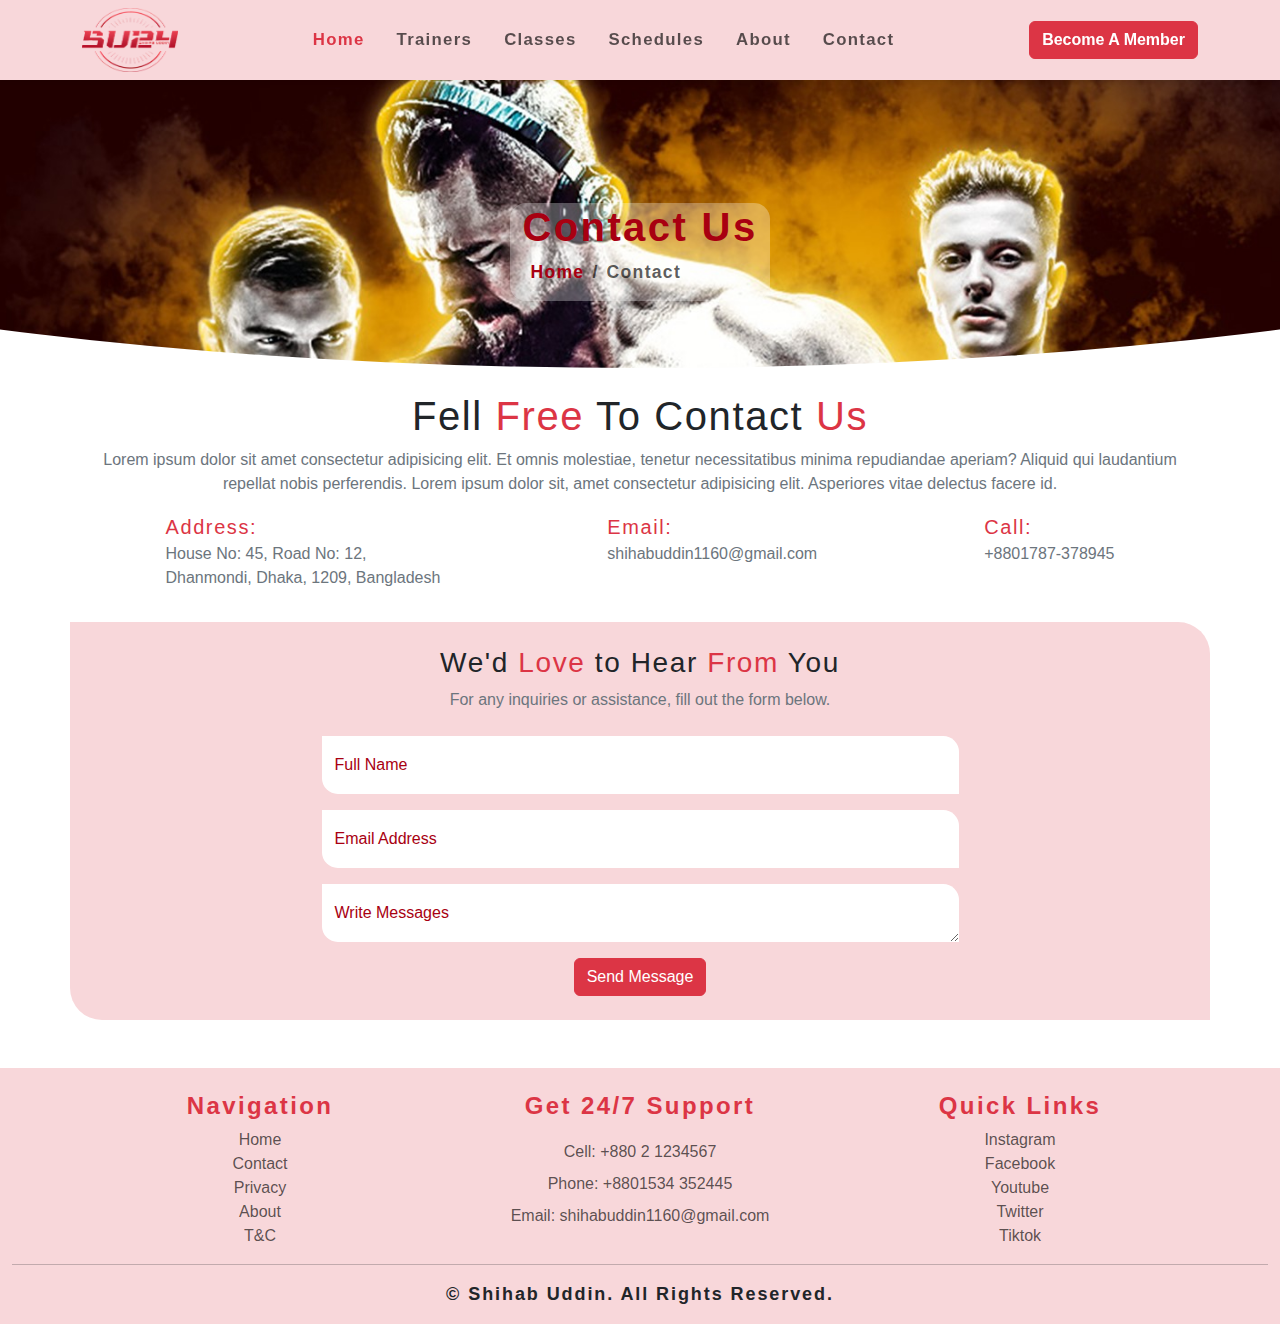
<file: contact.html>
<!DOCTYPE html>
<html lang="en">

<head>
    <meta charset="UTF-8">
    <meta name="viewport" content="width=device-width, initial-scale=1.0">
    <title>Gym And Fitness Web Template</title>
    <!-- favicon -->
    <link rel="icon" href="assets/img/favicon/favicon-red.png">
    <!-- bootstrap css -->
    <link rel="stylesheet" href="assets/css/bootstrap.css">
    <!-- fontawesome -->
    <link rel="stylesheet" href="https://cdnjs.cloudflare.com/ajax/libs/font-awesome/6.7.2/css/all.min.css">
    <!-- my style  -->
    <link rel="stylesheet" href="assets/css/style.css">
    <!-- my responsive style  -->
    <link rel="stylesheet" href="assets/css/responsive.css">
</head>

<body>

    <!-- Navbar -->

    <header class="main-nav container-fluid">
        <nav class="navbar navbar-expand-lg fixed-top shadow-sm text-center bg-danger-subtle text-secondary">
            <div class="container">
                <!-- brand logo -->
                <div class="brand">
                    <a href="index.html">
                        <img src="assets/img/logo/logo-red.png" alt="" class="logo img-fluid"
                            style="height: 4rem; width: 6rem;">
                    </a>
                </div>
                <!-- toggle button  -->
                <button class="navbar-toggler" type="button" data-bs-target="#navbar" data-bs-toggle="collapse">
                    <i class="fa-solid fa-bars"></i>
                </button>
                <!-- toggle collapse  -->
                <div class="collapse navbar-collapse" id="navbar">
                    <ul class="navbar-nav mx-auto gap-3">
                        <li class="nav-item">
                            <a href="index.html" class="nav-link fw-bold active">Home</a>
                        </li>
                        <li class="nav-item">
                            <a href="trainers.html" class="nav-link fw-bold">Trainers</a>
                        </li>
                        <li class="nav-item">
                            <a href="classes.html" class="nav-link fw-bold">Classes</a>
                        </li>
                        <li class="nav-item">
                            <a href="schedules.html" class="nav-link fw-bold">Schedules</a>
                        </li>
                        <li class="nav-item">
                            <a href="about.html" class="nav-link fw-bold">About</a>
                        </li>
                        <li class="nav-item">
                            <a href="contact.html" class="nav-link fw-bold">Contact</a>
                        </li>
                    </ul>
                    <!-- membership button  -->
                    <div class="button">
                        <a href="#" class="btn btn-danger fw-bold">Become A Member</a>
                    </div>
                </div>
            </div>
        </nav>
    </header>

    <!-- header  -->

    <section class="header container-fluid">
        <div class="row">
            <nav class="container">
                <h1 class="title">Contact Us</h1>
                <ol class="breadcrumb">
                    <li class="breadcrumb-item"><a href="index.html">Home</a></li>
                    <li class="breadcrumb-item active">Contact</li>
                </ol>
            </nav>
        </div>
    </section>

    <!-- Contact Section  -->

    <div class="contact container mt-4">
        <div class="row justify-content-center">
            <h1 class="title text-center">Fell <span class="text-danger">Free</span> To Contact <span class="text-danger">Us</span></h1>
            <p class="description text-secondary text-center">Lorem ipsum dolor sit amet consectetur adipisicing elit. Et omnis molestiae, tenetur necessitatibus minima repudiandae aperiam? Aliquid qui laudantium repellat nobis perferendis. Lorem ipsum dolor sit, amet consectetur adipisicing elit. Asperiores vitae delectus facere id. </p>
            <div class="contact-info text-center text-md-start d-md-flex justify-content-around">
                <div class="address">
                    <span class="text-danger fs-5">Address:</span>
                    <p class="text-secondary">House No: 45, Road No: 12,<br> Dhanmondi, Dhaka, 1209, Bangladesh</p>
                </div>
                <div class="email">
                    <span class="text-danger fs-5">Email:</span>
                    <p class="text-secondary">shihabuddin1160@gmail.com</p>
                </div>
                <div class="call">
                    <span class="text-danger fs-5">Call:</span>
                    <p class="text-secondary">+8801787-378945</p>
                </div>
            </div>
            <div class="contact-form d-flex flex-column align-items-center text-center mt-3 bg-danger-subtle p-4">
                <h3 class="title">We'd <sapn class="text-danger">Love</sapn> to Hear <span class="text-danger">From</span> You</h3>
                <p class="subtitle text-secondary mb-4">For any inquiries or assistance, fill out the form below.</p>
                <form action="#" method="POST" class="col-sm-7 text-center">
                    <div class="form-floating mb-3">
                        <input type="text" class="form-control" id="floatingInput" placeholder="">
                        <label for="floatingInput" class="form-label">Full Name</label>
                      </div>
                    <div class="form-floating mb-3">
                        <input type="email" class="form-control" id="floatingInput" placeholder="Input Your Email">
                        <label for="floatingInput" class="form-label">Email Address</label>
                    </div>
                    <div class="form-floating mb-3">
                        <textarea name="message" id="floatingInput" class="form-control" placeholder="Write Your Messages"></textarea>
                        <label for="name" class="form-label">Write Messages</label>
                    </div>
                    <div class="form-button">
                        <button type="submit" class="btn btn-danger">Send Message</button>
                    </div>
                </form>
            </div>
        </div>
    </div>

    <!-- footer section -->

    <footer class="main-footer container-fluid bg-danger-subtle">
        <div class="container">
            <div class="row justify-content-around text-center">
                <div class="navigation col-md-4">
                    <h4 class="title">Navigation</h4>
                    <ul class="nav flex-column">
                        <li class="nav-item"><a href="index.html" class="nav-link">Home</a></li>
                        <li class="nav-item"><a href="contact.html" class="nav-link">Contact</a></li>
                        <li class="nav-item"><a href="#" class="nav-link">Privacy</a></li>
                        <li class="nav-item"><a href="about.html" class="nav-link">About</a></li>
                        <li class="nav-item"><a href="#" class="nav-link">T&C</a></li>
                    </ul>
                </div>
                <div class="support col-md-4">
                    <h4 class="title mb-4">Get 24/7 Support</h4>
                    <p><span class="telephone">Cell:</span> +880 2 1234567</p>
                    <p><span class="phone">Phone:</span> +8801534 352445</p>
                    <p><span class="email">Email:</span> shihabuddin1160@gmail.com</p>
                </div>
                <div class="social-media col-md-4">
                    <h4 class="title">Quick Links</h4>
                    <ul class="nav flex-column">
                        <li class="nav-item"><a href="#" class="nav-link">Instagram</a></li>
                        <li class="nav-item"><a href="#" class="nav-link">Facebook</a></li>
                        <li class="nav-item"><a href="#" class="nav-link">Youtube</a></li>
                        <li class="nav-item"><a href="#" class="nav-link">Twitter</a></li>
                        <li class="nav-item"><a href="#" class="nav-link">Tiktok</a></li>
                    </ul>
                </div>
            </div>
        </div>
        <hr class="divider">
        <div class="copyright-area d-flex justify-content-center">
            <p class="copyright">&copy; Shihab Uddin. All Rights Reserved.</p>
        </div>
    </footer>


    <!-- my javascript -->
    <script src="assets/js/main.js"></script>
    <!-- bootstrap javascript -->
    <script src="assets/js/bootstrap.js"></script>
</body>

</html>
</file>
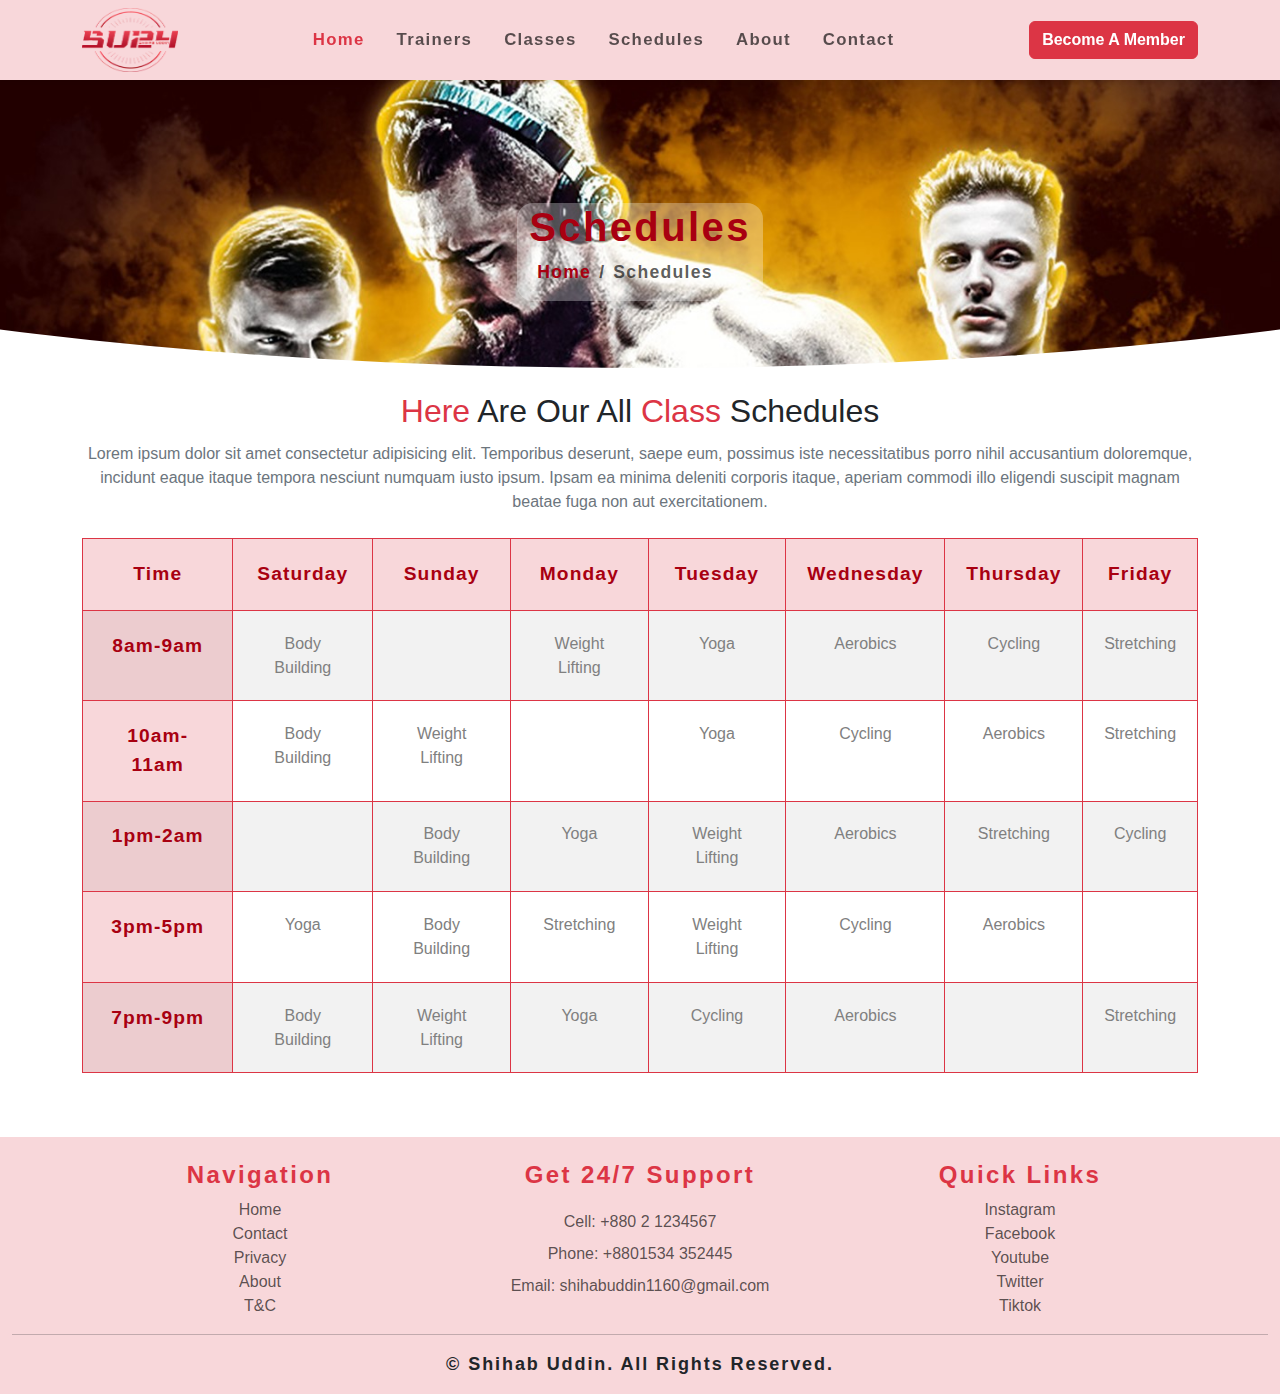
<file: schedules.html>
<!DOCTYPE html>
<html lang="en">

<head>
    <meta charset="UTF-8">
    <meta name="viewport" content="width=device-width, initial-scale=1.0">
    <title>Gym And Fitness Web Template</title>
    <!-- favicon -->
    <link rel="icon" href="assets/img/favicon/favicon-red.png">
    <!-- bootstrap css -->
    <link rel="stylesheet" href="assets/css/bootstrap.css">
    <!-- fontawesome -->
    <link rel="stylesheet" href="https://cdnjs.cloudflare.com/ajax/libs/font-awesome/6.7.2/css/all.min.css">
    <!-- my style  -->
    <link rel="stylesheet" href="assets/css/style.css">
    <!-- my responsive style  -->
    <link rel="stylesheet" href="assets/css/responsive.css">
</head>

<body>

    <!-- Navbar -->

    <header class="main-nav container-fluid">
        <nav class="navbar navbar-expand-lg fixed-top shadow-sm text-center bg-danger-subtle text-secondary">
            <div class="container">
                <!-- brand logo -->
                <div class="brand">
                    <a href="index.html">
                        <img src="assets/img/logo/logo-red.png" alt="" class="logo img-fluid"
                            style="height: 4rem; width: 6rem;">
                    </a>
                </div>
                <!-- toggle button  -->
                <button class="navbar-toggler" type="button" data-bs-target="#navbar" data-bs-toggle="collapse">
                    <i class="fa-solid fa-bars"></i>
                </button>
                <!-- toggle collapse  -->
                <div class="collapse navbar-collapse" id="navbar">
                    <ul class="navbar-nav mx-auto gap-3">
                        <li class="nav-item">
                            <a href="index.html" class="nav-link fw-bold active">Home</a>
                        </li>
                        <li class="nav-item">
                            <a href="trainers.html" class="nav-link fw-bold">Trainers</a>
                        </li>
                        <li class="nav-item">
                            <a href="classes.html" class="nav-link fw-bold">Classes</a>
                        </li>
                        <li class="nav-item">
                            <a href="schedules.html" class="nav-link fw-bold">Schedules</a>
                        </li>
                        <li class="nav-item">
                            <a href="about.html" class="nav-link fw-bold">About</a>
                        </li>
                        <li class="nav-item">
                            <a href="contact.html" class="nav-link fw-bold">Contact</a>
                        </li>
                    </ul>
                    <!-- membership button  -->
                    <div class="button">
                        <a href="#" class="btn btn-danger fw-bold">Become A Member</a>
                    </div>
                </div>
            </div>
        </nav>
    </header>

    <!-- header  -->

    <section class="header container-fluid">
        <div class="row">
            <nav class="container">
                <h1 class="title">Schedules</h1>
                <ol class="breadcrumb">
                    <li class="breadcrumb-item"><a href="index.html">Home</a></li>
                    <li class="breadcrumb-item active">Schedules</li>
                </ol>
            </nav>
        </div>
    </section>

    <!-- schedule section  -->

    <section class="schedule container mt-4">
        <div class="row text-center">
            <h2 class="title text-center align-items-center justify-content-center"><span class="text-danger">Here</span> Are Our All <span class="text-danger">Class</span> Schedules</h2>
            <p class="subtitle text-secondary mt-1 mb-4">Lorem ipsum dolor sit amet consectetur adipisicing elit. Temporibus deserunt, saepe eum, possimus iste necessitatibus porro nihil accusantium doloremque, incidunt eaque itaque tempora nesciunt numquam iusto ipsum. Ipsam ea minima deleniti corporis itaque, aperiam commodi illo eligendi suscipit magnam beatae fuga non aut exercitationem.</p>
            <div class="table-responsive">
                <table class="table table-striped table-hover table-bordered border-danger">
                    <thead>
                        <tr class="table-danger">
                            <th>Time</th>
                            <th>Saturday</th>
                            <th>Sunday</th>
                            <th>Monday</th>
                            <th>Tuesday</th>
                            <th>Wednesday</th>
                            <th>Thursday</th>
                            <th>Friday</th>
                        </tr>
                    </thead>
                    <tbody>
                        <tr>
                            <th class="table-danger">8am-9am</th>
                            <td>Body Building</td>
                            <td></td>
                            <td>Weight Lifting</td>
                            <td>Yoga</td>
                            <td>Aerobics</td>
                            <td>Cycling</td>
                            <td>Stretching</td>
                        </tr>
                        <tr>
                            <th class="table-danger">10am-11am</th>
                            <td>Body Building</td>
                            <td>Weight Lifting</td>
                            <td></td>
                            <td>Yoga</td>
                            <td>Cycling</td>
                            <td>Aerobics</td>
                            <td>Stretching</td>
                        </tr>
                        <tr>
                            <th class="table-danger">1pm-2am</th>
                            <td></td>
                            <td>Body Building</td>
                            <td>Yoga</td>
                            <td>Weight Lifting</td>
                            <td>Aerobics</td>
                            <td>Stretching</td>
                            <td>Cycling</td>
                        </tr>
                        <tr>
                            <th class="table-danger">3pm-5pm</th>
                            <td>Yoga</td>
                            <td>Body Building</td>
                            <td>Stretching</td>
                            <td>Weight Lifting</td>
                            <td>Cycling</td>
                            <td>Aerobics</td>
                            <td></td>
                        </tr>
                        <tr>
                            <th class="table-danger">7pm-9pm</th>
                            <td>Body Building</td>
                            <td>Weight Lifting</td>
                            <td>Yoga</td>
                            <td>Cycling</td>
                            <td>Aerobics</td>
                            <td></td>
                            <td>Stretching</td>
                        </tr>
                    </tbody>
                </table>
            </div>
        </div>
    </section>

    <!-- footer section -->

    <footer class="main-footer container-fluid bg-danger-subtle">
        <div class="container">
            <div class="row justify-content-around text-center">
                <div class="navigation col-md-4">
                    <h4 class="title">Navigation</h4>
                    <ul class="nav flex-column">
                        <li class="nav-item"><a href="index.html" class="nav-link">Home</a></li>
                        <li class="nav-item"><a href="contact.html" class="nav-link">Contact</a></li>
                        <li class="nav-item"><a href="#" class="nav-link">Privacy</a></li>
                        <li class="nav-item"><a href="about.html" class="nav-link">About</a></li>
                        <li class="nav-item"><a href="#" class="nav-link">T&C</a></li>
                    </ul>
                </div>
                <div class="support col-md-4">
                    <h4 class="title mb-4">Get 24/7 Support</h4>
                    <p><span class="telephone">Cell:</span> +880 2 1234567</p>
                    <p><span class="phone">Phone:</span> +8801534 352445</p>
                    <p><span class="email">Email:</span> shihabuddin1160@gmail.com</p>
                </div>
                <div class="social-media col-md-4">
                    <h4 class="title">Quick Links</h4>
                    <ul class="nav flex-column">
                        <li class="nav-item"><a href="#" class="nav-link">Instagram</a></li>
                        <li class="nav-item"><a href="#" class="nav-link">Facebook</a></li>
                        <li class="nav-item"><a href="#" class="nav-link">Youtube</a></li>
                        <li class="nav-item"><a href="#" class="nav-link">Twitter</a></li>
                        <li class="nav-item"><a href="#" class="nav-link">Tiktok</a></li>
                    </ul>
                </div>
            </div>
        </div>
        <hr class="divider">
        <div class="copyright-area d-flex justify-content-center">
            <p class="copyright">&copy; Shihab Uddin. All Rights Reserved.</p>
        </div>
    </footer>


    <!-- my javascript -->
    <script src="assets/js/main.js"></script>
    <!-- bootstrap javascript -->
    <script src="assets/js/bootstrap.js"></script>
</body>

</html>
</file>
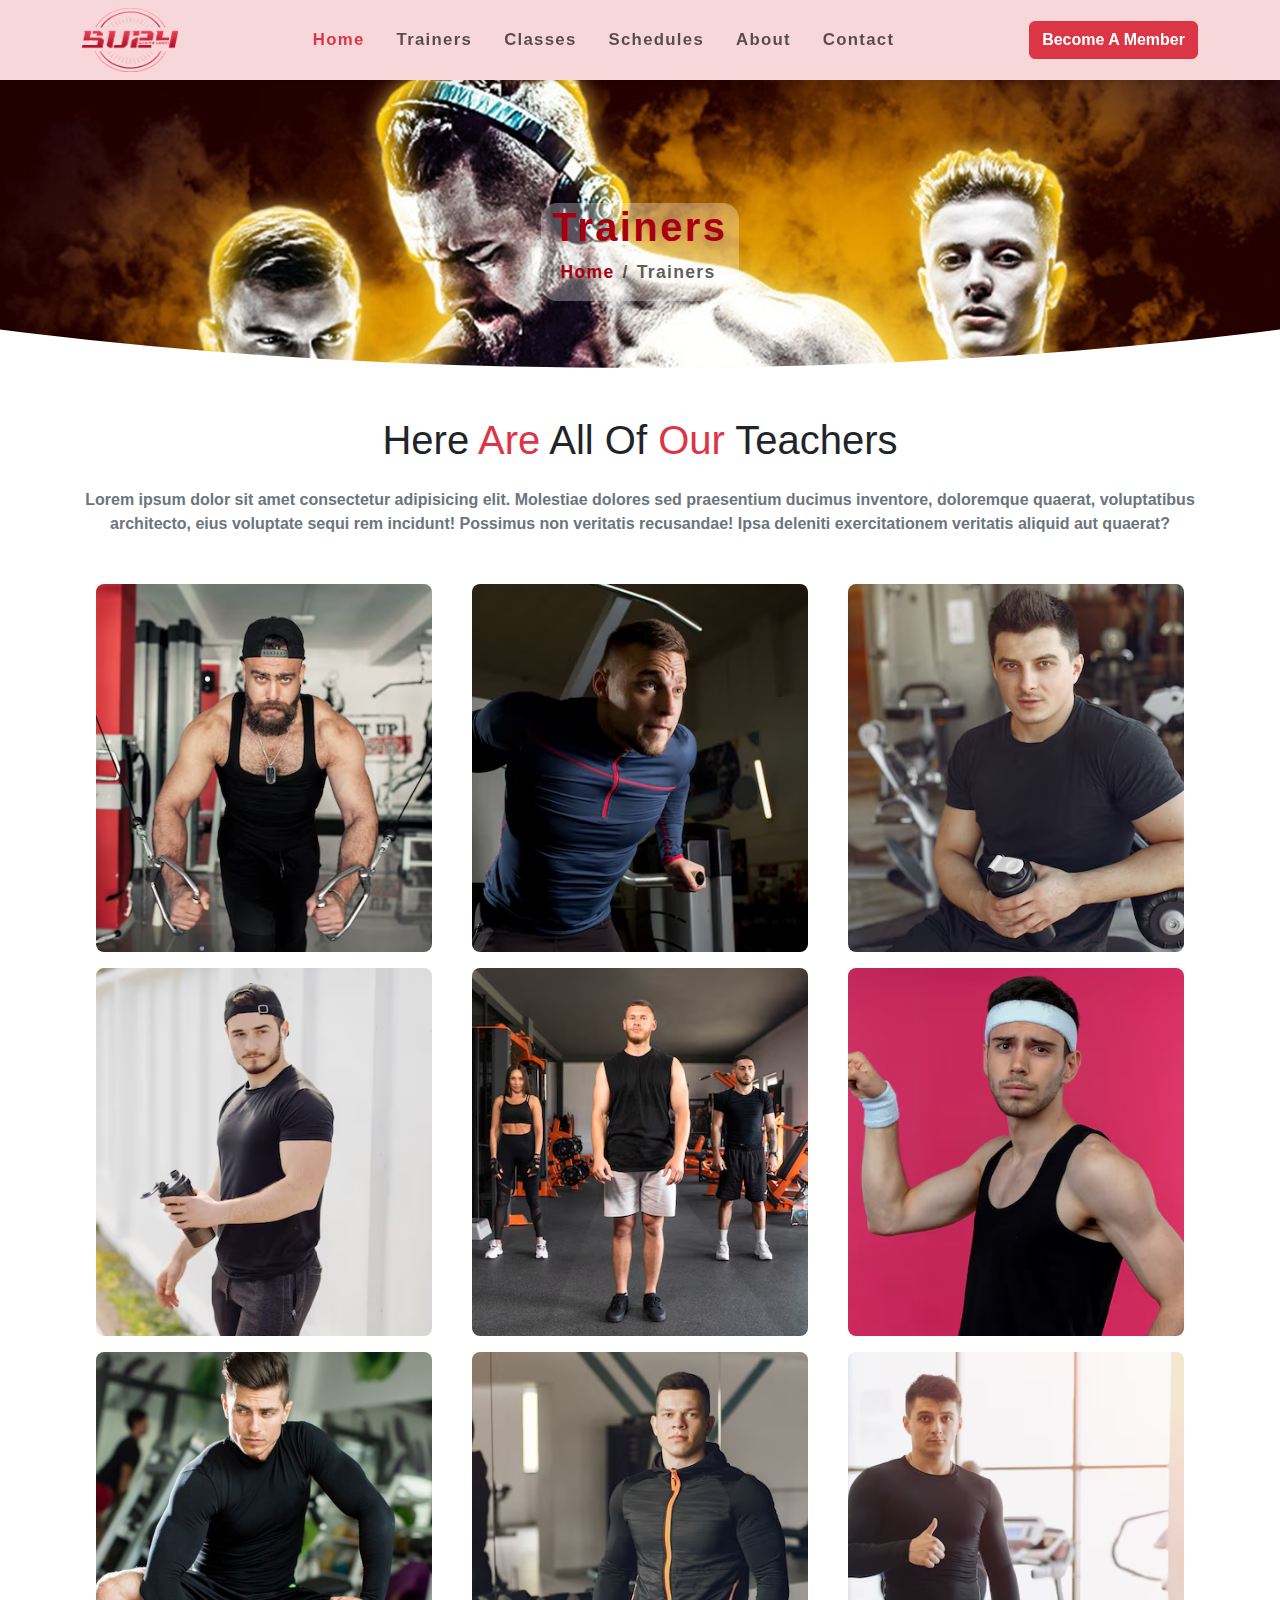
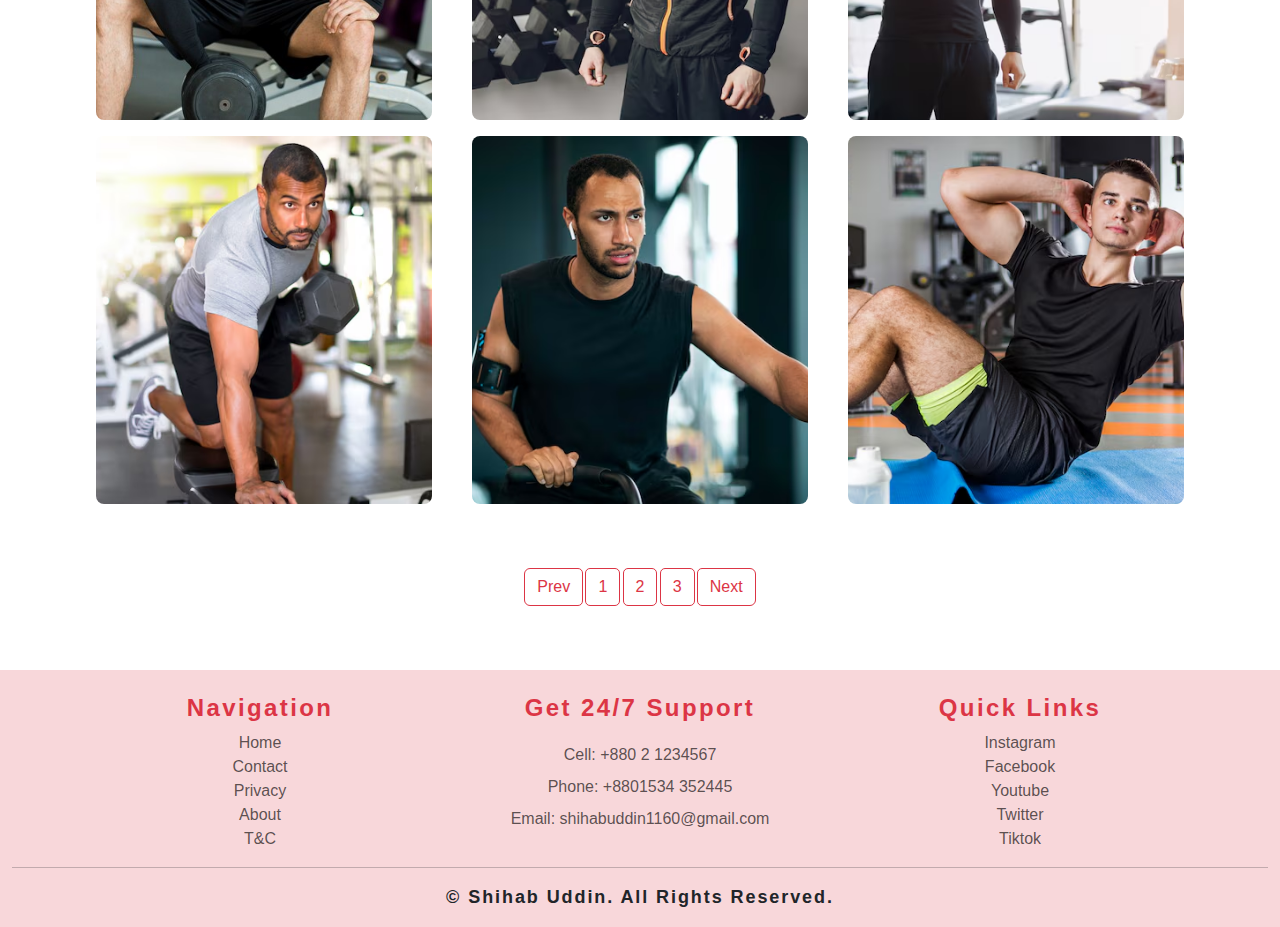
<file: trainers.html>
<!DOCTYPE html>
<html lang="en">

<head>
    <meta charset="UTF-8">
    <meta name="viewport" content="width=device-width, initial-scale=1.0">
    <title>Gym And Fitness Web Template</title>
    <!-- favicon -->
    <link rel="icon" href="assets/img/favicon/favicon-red.png">
    <!-- bootstrap css -->
    <link rel="stylesheet" href="assets/css/bootstrap.css">
    <!-- fontawesome -->
    <link rel="stylesheet" href="https://cdnjs.cloudflare.com/ajax/libs/font-awesome/6.7.2/css/all.min.css">
    <!-- my style  -->
    <link rel="stylesheet" href="assets/css/style.css">
    <!-- my responsive style  -->
    <link rel="stylesheet" href="assets/css/responsive.css">
</head>

<body>

    <!-- Navbar -->

    <header class="main-nav container-fluid">
        <nav class="navbar navbar-expand-lg fixed-top shadow-sm text-center bg-danger-subtle text-secondary">
            <div class="container">
                <!-- brand logo -->
                <div class="brand">
                    <a href="index.html">
                        <img src="assets/img/logo/logo-red.png" alt="" class="logo img-fluid"
                            style="height: 4rem; width: 6rem;">
                    </a>
                </div>
                <!-- toggle button  -->
                <button class="navbar-toggler" type="button" data-bs-target="#navbar" data-bs-toggle="collapse">
                    <i class="fa-solid fa-bars"></i>
                </button>
                <!-- toggle collapse  -->
                <div class="collapse navbar-collapse" id="navbar">
                    <ul class="navbar-nav mx-auto gap-3">
                        <li class="nav-item">
                            <a href="index.html" class="nav-link fw-bold active">Home</a>
                        </li>
                        <li class="nav-item">
                            <a href="trainers.html" class="nav-link fw-bold">Trainers</a>
                        </li>
                        <li class="nav-item">
                            <a href="classes.html" class="nav-link fw-bold">Classes</a>
                        </li>
                        <li class="nav-item">
                            <a href="schedules.html" class="nav-link fw-bold">Schedules</a>
                        </li>
                        <li class="nav-item">
                            <a href="about.html" class="nav-link fw-bold">About</a>
                        </li>
                        <li class="nav-item">
                            <a href="contact.html" class="nav-link fw-bold">Contact</a>
                        </li>
                    </ul>
                    <!-- membership button  -->
                    <div class="button">
                        <a href="#" class="btn btn-danger fw-bold">Become A Member</a>
                    </div>
                </div>
            </div>
        </nav>
    </header>

    <!-- header  -->

    <section class="header container-fluid">
        <div class="row">
            <nav class="container">
                <h1 class="title">Trainers</h1>
                <ol class="breadcrumb">
                    <li class="breadcrumb-item"><a href="index.html">Home</a></li>
                    <li class="breadcrumb-item active">Trainers</li>
                </ol>
            </nav>
        </div>
    </section>

    <!-- Trainer Section -->

    <section class="trainer container mt-5">
        <h1 class="title text-center mb-4">Here <sapn class="text-danger">Are</sapn> All Of <span
            class="text-danger">Our</span> Teachers</h1>
            <p class="subtitle text-secondary fw-bold text-center mt-1 mb-5">Lorem ipsum dolor sit amet consectetur adipisicing elit. Molestiae dolores sed praesentium ducimus inventore, doloremque quaerat, voluptatibus architecto, eius voluptate sequi rem incidunt! Possimus non veritatis recusandae! Ipsa deleniti exercitationem veritatis aliquid aut quaerat?
        <div class="row justify-content-center text-center gap-3">
            <div class="box col-lg-3">
                <img src="assets/img/trainers/image1.png" alt="" class="img-fluid rounded-3">
                <div class="content">
                    <h5 class="name">John Week</h5>
                    <div class="social-links">
                        <a href="#" class="link"><i class="fa-brands fa-square-facebook text-primary fa-2x"></i></a>
                        <a href="#" class="link"><i class="fa-brands fa-square-instagram text-danger fa-2x"></i></a>
                        <a href="#" class="link"><i class="fa-brands fa-square-twitter text-info fa-2x"></i></a>
                    </div>
                </div>
            </div>
            <div class="box col-lg-3">
                <img src="assets/img/trainers/image2.png" alt="" class="img-fluid rounded-3">
                <div class="content">
                    <h5 class="name">Rohsan Rony</h5>
                    <div class="social-links">
                        <a href="#" class="link"><i class="fa-brands fa-square-facebook text-primary fa-2x"></i></a>
                        <a href="#" class="link"><i class="fa-brands fa-square-instagram text-danger fa-2x"></i></a>
                        <a href="#" class="link"><i class="fa-brands fa-square-twitter text-info fa-2x"></i></a>
                    </div>
                </div>
            </div>
            <div class="box col-lg-3">
                <img src="assets/img/trainers/image3.png" alt="" class="img-fluid rounded-3">
                <div class="content">
                    <h5 class="name">Darwie Deen</h5>
                    <div class="social-links">
                        <a href="#" class="link"><i class="fa-brands fa-square-facebook text-primary fa-2x"></i></a>
                        <a href="#" class="link"><i class="fa-brands fa-square-instagram text-danger fa-2x"></i></a>
                        <a href="#" class="link"><i class="fa-brands fa-square-twitter text-info fa-2x"></i></a>
                    </div>
                </div>
            </div>
            <div class="box col-lg-3">
                <img src="assets/img/trainers/image4.png" alt="" class="img-fluid rounded-3">
                <div class="content">
                    <h5 class="name">Bery Watt</h5>
                    <div class="social-links">
                        <a href="#" class="link"><i class="fa-brands fa-square-facebook text-primary fa-2x"></i></a>
                        <a href="#" class="link"><i class="fa-brands fa-square-instagram text-danger fa-2x"></i></a>
                        <a href="#" class="link"><i class="fa-brands fa-square-twitter text-info fa-2x"></i></a>
                    </div>
                </div>
            </div>
            <div class="box col-lg-3">
                <img src="assets/img/trainers/image5.png" alt="" class="img-fluid rounded-3">
                <div class="content">
                    <h5 class="name">Henry Bell</h5>
                    <div class="social-links">
                        <a href="#" class="link"><i class="fa-brands fa-square-facebook text-primary fa-2x"></i></a>
                        <a href="#" class="link"><i class="fa-brands fa-square-instagram text-danger fa-2x"></i></a>
                        <a href="#" class="link"><i class="fa-brands fa-square-twitter text-info fa-2x"></i></a>
                    </div>
                </div>
            </div>
            <div class="box col-lg-3">
                <img src="assets/img/trainers/image6.png" alt="" class="img-fluid rounded-3">
                <div class="content">
                    <h5 class="name">Odin Mack</h5>
                    <div class="social-links">
                        <a href="#" class="link"><i class="fa-brands fa-square-facebook text-primary fa-2x"></i></a>
                        <a href="#" class="link"><i class="fa-brands fa-square-instagram text-danger fa-2x"></i></a>
                        <a href="#" class="link"><i class="fa-brands fa-square-twitter text-info fa-2x"></i></a>
                    </div>
                </div>
            </div>
            <div class="box col-lg-3">
                <img src="assets/img/trainers/image7.png" alt="" class="img-fluid rounded-3">
                <div class="content">
                    <h5 class="name">Fredy Kinn</h5>
                    <div class="social-links">
                        <a href="#" class="link"><i class="fa-brands fa-square-facebook text-primary fa-2x"></i></a>
                        <a href="#" class="link"><i class="fa-brands fa-square-instagram text-danger fa-2x"></i></a>
                        <a href="#" class="link"><i class="fa-brands fa-square-twitter text-info fa-2x"></i></a>
                    </div>
                </div>
            </div>
            <div class="box col-lg-3">
                <img src="assets/img/trainers/image8.png" alt="" class="img-fluid rounded-3">
                <div class="content">
                    <h5 class="name">Lorem Mic</h5>
                    <div class="social-links">
                        <a href="#" class="link"><i class="fa-brands fa-square-facebook text-primary fa-2x"></i></a>
                        <a href="#" class="link"><i class="fa-brands fa-square-instagram text-danger fa-2x"></i></a>
                        <a href="#" class="link"><i class="fa-brands fa-square-twitter text-info fa-2x"></i></a>
                    </div>
                </div>
            </div>
            <div class="box col-lg-3">
                <img src="assets/img/trainers/image9.png" alt="" class="img-fluid rounded-3">
                <div class="content">
                    <h5 class="name">Reddy Sing</h5>
                    <div class="social-links">
                        <a href="#" class="link"><i class="fa-brands fa-square-facebook text-primary fa-2x"></i></a>
                        <a href="#" class="link"><i class="fa-brands fa-square-instagram text-danger fa-2x"></i></a>
                        <a href="#" class="link"><i class="fa-brands fa-square-twitter text-info fa-2x"></i></a>
                    </div>
                </div>
            </div>
            <div class="box col-lg-3">
                <img src="assets/img/trainers/image10.png" alt="" class="img-fluid rounded-3">
                <div class="content">
                    <h5 class="name">Furin Fit</h5>
                    <div class="social-links">
                        <a href="#" class="link"><i class="fa-brands fa-square-facebook text-primary fa-2x"></i></a>
                        <a href="#" class="link"><i class="fa-brands fa-square-instagram text-danger fa-2x"></i></a>
                        <a href="#" class="link"><i class="fa-brands fa-square-twitter text-info fa-2x"></i></a>
                    </div>
                </div>
            </div>
            <div class="box col-lg-3">
                <img src="assets/img/trainers/image11.png" alt="" class="img-fluid rounded-3">
                <div class="content">
                    <h5 class="name">Rony Ron</h5>
                    <div class="social-links">
                        <a href="#" class="link"><i class="fa-brands fa-square-facebook text-primary fa-2x"></i></a>
                        <a href="#" class="link"><i class="fa-brands fa-square-instagram text-danger fa-2x"></i></a>
                        <a href="#" class="link"><i class="fa-brands fa-square-twitter text-info fa-2x"></i></a>
                    </div>
                </div>
            </div>
            <div class="box col-lg-3">
                <img src="assets/img/trainers/image.png" alt="" class="img-fluid rounded-3">
                <div class="content">
                    <h5 class="name">Dev Seng</h5>
                    <div class="social-links">
                        <a href="#" class="link"><i class="fa-brands fa-square-facebook text-primary fa-2x"></i></a>
                        <a href="#" class="link"><i class="fa-brands fa-square-instagram text-danger fa-2x"></i></a>
                        <a href="#" class="link"><i class="fa-brands fa-square-twitter text-info fa-2x"></i></a>
                    </div>
                </div>
            </div>
            <div class=" pagination-area mt-5">
                <ul class="pagination justify-content-center">
                    <li class="page-item"><a href="#" class="page-link">Prev</a></li>
                    <li class="page-item"><a href="#" class="page-link">1</a></li>
                    <li class="page-item"><a href="#" class="page-link">2</a></li>
                    <li class="page-item"><a href="#" class="page-link">3</a></li>
                    <li class="page-item"><a href="#" class="page-link">Next</a></li>
                </ul>
            </div>
        </div>
    </section>


    <!-- footer section -->

    <footer class="main-footer container-fluid bg-danger-subtle">
        <div class="container">
            <div class="row justify-content-around text-center">
                <div class="navigation col-md-4">
                    <h4 class="title">Navigation</h4>
                    <ul class="nav flex-column">
                        <li class="nav-item"><a href="index.html" class="nav-link">Home</a></li>
                        <li class="nav-item"><a href="contact.html" class="nav-link">Contact</a></li>
                        <li class="nav-item"><a href="#" class="nav-link">Privacy</a></li>
                        <li class="nav-item"><a href="about.html" class="nav-link">About</a></li>
                        <li class="nav-item"><a href="#" class="nav-link">T&C</a></li>
                    </ul>
                </div>
                <div class="support col-md-4">
                    <h4 class="title mb-4">Get 24/7 Support</h4>
                    <p><span class="telephone">Cell:</span> +880 2 1234567</p>
                    <p><span class="phone">Phone:</span> +8801534 352445</p>
                    <p><span class="email">Email:</span> shihabuddin1160@gmail.com</p>
                </div>
                <div class="social-media col-md-4">
                    <h4 class="title">Quick Links</h4>
                    <ul class="nav flex-column">
                        <li class="nav-item"><a href="#" class="nav-link">Instagram</a></li>
                        <li class="nav-item"><a href="#" class="nav-link">Facebook</a></li>
                        <li class="nav-item"><a href="#" class="nav-link">Youtube</a></li>
                        <li class="nav-item"><a href="#" class="nav-link">Twitter</a></li>
                        <li class="nav-item"><a href="#" class="nav-link">Tiktok</a></li>
                    </ul>
                </div>
            </div>
        </div>
        <hr class="divider">
        <div class="copyright-area d-flex justify-content-center">
            <p class="copyright">&copy; Shihab Uddin. All Rights Reserved.</p>
        </div>
    </footer>


    <!-- my javascript -->
    <script src="assets/js/main.js"></script>
    <!-- bootstrap javascript -->
    <script src="assets/js/bootstrap.js"></script>
</body>

</html>
</file>
<file: assets/css/style.css>
* {
    margin: 0;
    padding: 0;
    box-sizing: border-box;
}

body {
    font-family: 'Franklin Gothic Medium', 'Arial Narrow', Arial, sans-serif;
}

li {
    list-style: none !important;
}

a {
    text-decoration: none !important;
}

a:hover,
button:hover {
    transition: .4s ease-in-out !important;
}

:root {
    --primary-color: #dc3545;
    --secondary-color: #f8d7da;
    --deep-color: #a80011;
}

/* ========================================= */
/* navbar Section */
/* ========================================= */

.main-nav {
    margin-bottom: 5rem;
}

.main-nav .navbar-toggler {
    border: 1px solid var(--deep-color);
    box-shadow: unset;
    color: var(--primary-color);
}

.main-nav .navbar-toggler:focus {
    color: var(--deep-color);
}

.main-nav .navbar a {
    transition: all .4s ease-in-out;
}

.main-nav .navbar .nav-item a:hover,
.main-nav .navbar .nav-item a:focus,
.main-nav .navbar .nav-item a.active {
    color: var(--primary-color);
}

.main-nav .navbar .nav-item a {
    letter-spacing: .08rem;
    font-size: 1.05rem;
}

/* ===================================== */
/* welcome Section */
/* ===================================== */

.welcome {
    width: 100%;
    height: 100vh;
}

.welcome img {
    object-fit: cover;
    width: 100%;
    height: 100vh;
    background-repeat: no-repeat;
    background-position: center;
}

.welcome .content {
    background: rgba(0, 0, 0, 0.3);
    color: rgb(241, 241, 241);
    position: relative;
    bottom: 50%;
    padding: 1rem;
    border-radius: 1rem;
}

.welcome .content .title {
    color: var(--primary-color);
    font-weight: bolder;
    letter-spacing: .1rem;
}

.welcome .content .subtitle {
    color: var(--secondary-color);
    font-weight: bold;
    letter-spacing: .09rem;
}

.welcome .content .description {
    font-weight: bold;
    letter-spacing: .06rem;
    padding: 0rem 10rem;
}

.welcome .content i {
    position: relative;
    top: .08rem;
    left: .07rem;
    transition: all .3s ease-in-out;
}

.welcome .content .button .btn:hover i {
    transform: translateX(5px);
    color: white;
}


/* ======================================= */
/* Info Section  */
/* ======================================= */

.info {
    margin-top: 3rem;
}

.info .image {
    background-color: var(--primary-color);
    border-radius: 50%;
}

.info .image img {
    width: 90%;
    height: auto;
    margin-bottom: -.5rem;
    margin-top: -2rem;
}

.info .content .list-item i {
    margin-right: .4rem;
    color: var(--deep-color);
}

.info .content .list-item {
    letter-spacing: .1rem;
    line-height: 2rem;
    font-weight: bold;
}

/* ================================== */
/* header section */
/* ================================== */

.header {
    display: flex;
    justify-content: center;
    align-items: center;
    height: 18rem;
    background-image: url("../img/header/image.jpg");
    background-size: cover;
    background-position: center;
    background-repeat: no-repeat;
    background-attachment: fixed;
    clip-path: ellipse(100% 100% at 50% 0%);
}

.header .container {
    background-color: rgba(255, 255, 255, 0.3);
    border-radius: 1rem;
    margin-top: 3.5rem;
}

.header .container .title {
    font-weight: bolder;
    letter-spacing: .15rem;
    color: var(--deep-color);
}

.header .breadcrumb .breadcrumb-item {
    font-size: 1.1rem;
    font-weight: bold;
    letter-spacing: .08rem;
    color: rgba(0, 0, 0, 0.65);
    padding-left: .5rem;
}

.header .breadcrumb-item+.breadcrumb-item::before {
    color: rgba(0, 0, 0, 0.65);
}

.header .breadcrumb .breadcrumb-item a {
    color: var(--deep-color);
    transition: all .4s ease-in-out;
}

.header .breadcrumb .breadcrumb-item a:hover {
    color: rgb(107, 2, 2);
}


/* ========================================= */
/* class section */
/* ========================================= */

.classes {
    margin-top: 2rem;
}

.classes .title,
.classes .subtitle {
    letter-spacing: .17rem;
}

.classes .box {
    height: 25rem;
    width: 35rem;
    border: 1px solid var(--primary-color);
    border-radius: 1rem;
    cursor: pointer;
    transition: all .4s ease-in-out;
}

.classes .box:hover {
    box-shadow: 0px 0px 9px 2px rgba(0, 0, 0, 0.5);
}

.classes .box:hover .name {
    background-color: var(--primary-color);
    color: white;
}

.classes img {
    height: 25rem;
    width: 35rem;
    background-size: cover;
    padding: 1rem .3rem;
    border-radius: 1.7rem;
}

.classes .name {
    position: relative;
    bottom: 4.5rem;
    padding: .2rem 0rem;
    font-size: 1.7rem;
    font-weight: bold;
    letter-spacing: .18rem;
    color: var(--primary-color);
    background-color: rgba(0, 0, 0, 0.8);
    clip-path: polygon(20% 0%, 85% 0%, 80% 100%, 15% 100%);
    transition: all .8s ease-in-out;
}

.classes .button .btn {
    padding: .7rem;
    transition: all .5s ease-in;
}

.classes .button .btn i {
    position: relative;
    top: 2px;
    color: var(--primary-color);
    padding-left: 2px;
    transition: all .3s ease-in;
}

.classes .button .btn:hover i {
    transform: translateX(5px);
    color: white;
}

.pagination-area .page-link {
    border: 1px solid var(--primary-color);
    color: var(--primary-color);
    background-color: transparent;
    border-radius: 5px;
    margin: 0rem .2rem;
    transition: all .4s ease-in-out;
}

.pagination-area .page-link:hover {
    background-color: var(--primary-color);
    color: white;
}

.pagination-area .page-link:focus {
    box-shadow: unset;
}


/* ================== */
/* price Section */
/* ================== */

.price .title,
.price .subtitle {
    letter-spacing: .12rem;
}

.price .card {
    width: 17rem;
    cursor: pointer;
    border: 1px solid var(--primary-color);
    transition: .3s ease-in;
}

.price .card:hover {
    transform: scale(1.02);
}

.price .card .card-header,
.price .card .amount {
    transition: all .4s ease-in;
}

.price .card:hover .card-header {
    background-color: var(--secondary-color);
    border-bottom-right-radius: .5rem;
    border-bottom-left-radius: .5rem;
    border-top-right-radius: unset;
    border-top-left-radius: unset;
}

.price .card:hover .amount {
    transform: scale(1.2);
}

.price .card-header .title {
    color: var(--deep-color);
    font-weight: bolder;
    letter-spacing: .15rem;
    margin-top: 1rem;
}

.price .card-header .amount {
    font-size: larger;
}

.price .card-body {
    margin-bottom: -1.5rem;
    display: flex;
    flex-direction: column;
    justify-content: space-between;
    align-items: center;
    line-height: 2rem;
}

.price .card-body .list {
    padding-left: unset;
    padding: 0rem .8rem;
    color: rgba(0, 0, 0, 0.65);
}

.price .card-body .list i {
    position: relative;
    margin-right: .4rem;
    color: var(--primary-color);
}

.price .card-footer .btn {
    justify-content: center;
    transition: all .5s ease-in-out;
}

.price .card-footer .btn:hover {
    background-color: transparent;
    border: 1px solid var(--primary-color);
    color: var(--primary-color);
}


/* =================================== */
/* Teacher Section  */
/* =================================== */

.trainer .box {
    width: 22.5rem;
    height: 23rem;
    cursor: pointer;
    overflow: hidden;
}

.trainer .box img {
    width: 22.5rem;
    height: 23rem;
    object-fit: cover;
}

.trainer .box .name {
    position: relative;
    top: -27rem;
    color: var(--deep-color);
    background: rgba(255, 0, 0, 0.5);
    color: rgb(243, 243, 243);
    display: inline-block;
    padding: .7rem;
    font-size: 1.5rem;
    letter-spacing: .1rem;
    border-radius: 1rem;
    transition: all 0.4s ease-in-out;
}

.trainer .box .social-links {
    position: relative;
    bottom: 1.8rem;
    transition: all 0.4s ease-in-out;
}

.trainer .box .social-links a {
    background: rgba(255, 255, 255, 0.8);
    display: inline-block;
    padding: .5rem .65rem;
    border-radius: 50%;
    margin: 0rem .15rem;
    transition: all 0.4s ease-in-out;
}

.trainer .box:hover .name {
    top: -20.5rem;
}

.trainer .box:hover .social-links {
    bottom: 8.8rem;
}

.trainer .box .social-links a:hover {
    transform: translateY(-.5rem);
}

.trainer .button .btn {
    padding: .6rem;
    transition: all .5s ease-in;
}

.trainer .button .btn i {
    position: relative;
    top: 2px;
    color: var(--primary-color);
    padding-left: 2px;
    transition: all .3s ease-in;
}

.trainer .button .btn:hover i {
    transform: translateX(5px);
    color: white;
}

/* ======================= */
/* Counter Section  */
/* ======================= */


.achivement-counter {
    margin-bottom: 4.5rem;
}

.achivement-counter .card {
    display: flex;
    flex-direction: column;
    justify-content: center;
    align-items: center;
    border-radius: 10px;
    margin-top: .4rem;
    padding: 1rem;
    cursor: pointer;
    transition: all 0.4s ease-in-out;
}

.achivement-counter .card:hover {
    border: .1rem solid var(--primary-color);
    box-shadow: 0px 0px 8px 2px rgba(0, 0, 0, 0.3);
}

.achivement-counter .card .counter-box {
    margin-top: .5rem;
}

.achivement-counter .row {
    background-color: var(--secondary-color);
    padding: 2rem;
    border-radius: 8px;
}

.achivement-counter .title {
    font-weight: bold;
    letter-spacing: .24rem;
    color: var(--deep-color);
}

.achivement-counter h3,
.achivement-counter p {
    font-weight: bolder;
    font-family: 'Gill Sans', 'Gill Sans MT', Calibri, 'Trebuchet MS', sans-serif;
}


/* ========================== */
/* Schedule Section */
/* ========================== */

.schedule .table-responsive {
    scrollbar-color: var(--primary-color) var(--primary-color);
}

.schedule .table td {
    padding: 1.3rem;
    color: gray;
}

.schedule .table th {
    color: var(--deep-color);
    padding: 1.3rem;
    font-size: 1.2rem;
    border: 1px solid var(--primary-color);
    letter-spacing: .07rem;
}


/* =========================== */
/* Contact Section  */
/* =========================== */

.contact .title,
.contact span {
    letter-spacing: .1rem;
}

.contact .contact-form {
    border-radius: 2rem;
    border-top-left-radius: unset;
    border-bottom-right-radius: unset;
}

.contact .form-control {
    border: unset;
    border-top-left-radius: unset;
    border-bottom-right-radius: unset;
    border-top-right-radius: .99rem;
    border-bottom-left-radius: .99rem;
}

.contact .form-control:focus {
    box-shadow: unset;
    border-bottom: 2px solid var(--primary-color);
}

.contact .form-label {
    color: var(--deep-color);
    box-sizing: unset;
    transition: all .3s ease-in-out;
}

.contact .form-floating input:focus ~ label,
.contact .form-floating input:not(:placeholder-shown) ~ label,
.contact .form-floating textarea:focus ~ label,
.contact .form-floating textarea:not(:placeholder-shown) ~ label {
    color: var(--deep-color);
}

.contact .btn {
    transition: all .4s ease-in-out;
}


/* ======================= */
/* About Section */
/* ======================== */

.about .title,
.about-feature .title {
    letter-spacing: .14rem;
}

.about .content {
    display: flex;
    flex-direction: column;
    justify-content: space-between;
    height: 17rem;
}

.about img {
    border: 1px solid var(--primary-color);
}

.about .content .btn {
    font-weight: bolder;
    letter-spacing: .12rem;
    transition: all .5s ease-in-out;
}

.about .content .btn:hover {
    background-color: transparent;
    border: 1px solid var(--primary-color);
    color: var(--deep-color);
}

.about-feature .container {
    border-radius: 1rem;
}

.about-feature .card {
    cursor: pointer;
    border: 1px solid var(--primary-color);
    transition: all .4s ease-in-out;
}

.about-feature .card:hover {
    box-shadow: 0 0 7px 3px rgba(0, 0, 0, 0.4);
}

.about-feature .icon {
    margin-top: 1rem;
}

.about-feature .subtitle {
    margin-top: -1rem;
}


/* ======================= */
/* Footer Section */
/* ======================== */

.main-footer {
    margin-top: 3rem;
}

.main-footer .row {
    line-height: .5rem;
}

.main-footer .title {
    color: var(--primary-color);
    font-weight: bold;
    letter-spacing: .15rem;
    margin-top: 1.5rem;
}

.main-footer .support span,
.main-footer .support p {
    line-height: 1rem;
}

.main-footer .nav-link,
.main-footer .support p {
    color: rgba(0, 0, 0, 0.65);
    transition: all .4s ease-in-out;
}

.main-footer .nav-link:hover {
    color: var(--primary-color);
    transform: scale(1.07);
    letter-spacing: .1rem;
}

.main-footer .copyright {
    font-weight: bolder;
    font-size: large;
    letter-spacing: .12rem;
}
</file>
<file: assets/css/responsive.css>
/* ============================== */
/* Large Breakpoint */
/* ============================== */

@media (max-width: 992px) {

    /* navbar  */
    .main-nav .navbar .button {
        margin: 1.3rem 0rem;
    }

    /* welcome section  */
    .welcome .content .description {
        letter-spacing: .04rem;
        padding: 0rem 0rem;
    }

    /* header section  */
    .header .breadcrumb .breadcrumb-item {
        padding-left: 1rem;
    }

    /* about section */
    .about .content .title {
        margin-top: 1rem;
    }

    .about .content {
        height: auto;
    }

}

/* ============================== */
/* Medium Breakpoint */
/* ============================== */

@media (max-width: 768px) {

    /* welcome section  */
    .welcome .content {
        bottom: 55%;
        padding: .1rem;
    }

    /* header section  */
    .header .breadcrumb .breadcrumb-item {
        padding-left: .5rem;
    }


}

/* ============================== */
/* Small Breakpoint */
/* ============================== */

@media (max-width: 576px) {

    /* class section */
    .classes .box,
    .classes img {
        height: 18rem;
        width: 25rem;
    }


}


/* ============================== */
/* Extra Small Breakpoint */
/* ============================== */

@media (max-width: 400px) {

    /* welcome section  */
    .welcome .content {
        bottom: 65%;
        padding: .1rem;
    }

    /* header section  */
    .header .breadcrumb .breadcrumb-item {
        padding-left: unset;
    }

    /* class section */
    .classes .box,
    .classes img {
        height: 14rem;
        width: 18rem;
    }

    .classes .name {
        bottom: 3rem;
        padding: .12rem 0rem;
        font-size: 1.2rem;
        letter-spacing: .12rem;
    }




}


/* ============================== */
/* Extra Extra Small Breakpoint */
/* ============================== */

@media (max-width: 250px) {

    /* welcome section  */
    .welcome .content {
        bottom: 80%;
        padding: .1rem;
    }


}
</file>
